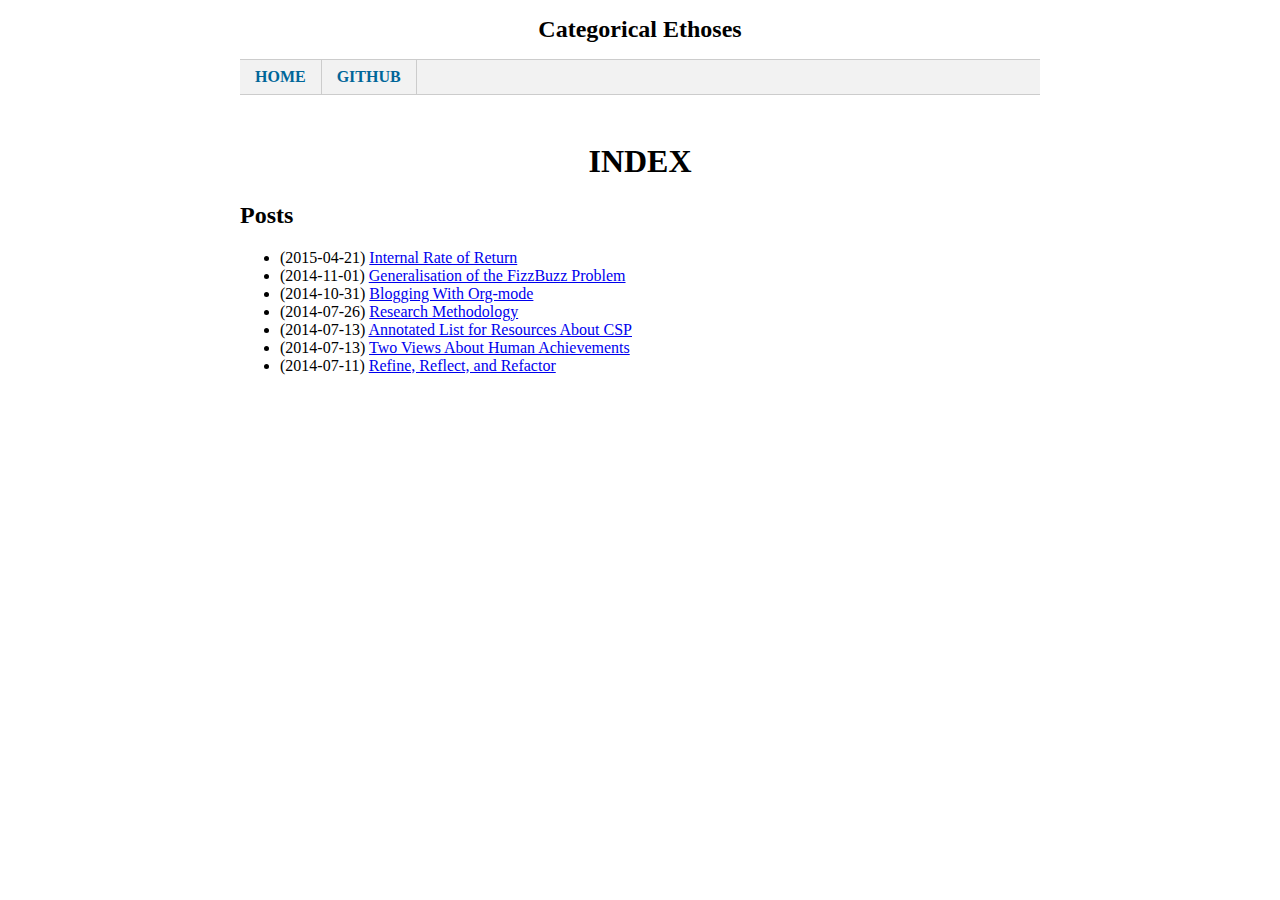
<file: index.html>
<?xml version="1.0" encoding="utf-8"?>
<!DOCTYPE html PUBLIC "-//W3C//DTD XHTML 1.0 Strict//EN"
"http://www.w3.org/TR/xhtml1/DTD/xhtml1-strict.dtd">
<html xmlns="http://www.w3.org/1999/xhtml" lang="en" xml:lang="en">
<head>
<title>INDEX</title>
<!-- 2015-04-25 Sat 16:09 -->
<meta  http-equiv="Content-Type" content="text/html;charset=utf-8" />
<meta  name="generator" content="Org-mode" />
<meta  name="author" content="Caleb" />
<style type="text/css">
 <!--/*--><![CDATA[/*><!--*/
  .title  { text-align: center; }
  .todo   { font-family: monospace; color: red; }
  .done   { color: green; }
  .tag    { background-color: #eee; font-family: monospace;
            padding: 2px; font-size: 80%; font-weight: normal; }
  .timestamp { color: #bebebe; }
  .timestamp-kwd { color: #5f9ea0; }
  .right  { margin-left: auto; margin-right: 0px;  text-align: right; }
  .left   { margin-left: 0px;  margin-right: auto; text-align: left; }
  .center { margin-left: auto; margin-right: auto; text-align: center; }
  .underline { text-decoration: underline; }
  #postamble p, #preamble p { font-size: 90%; margin: .2em; }
  p.verse { margin-left: 3%; }
  pre {
    border: 1px solid #ccc;
    box-shadow: 3px 3px 3px #eee;
    padding: 8pt;
    font-family: monospace;
    overflow: auto;
    margin: 1.2em;
  }
  pre.src {
    position: relative;
    overflow: visible;
    padding-top: 1.2em;
  }
  pre.src:before {
    display: none;
    position: absolute;
    background-color: white;
    top: -10px;
    right: 10px;
    padding: 3px;
    border: 1px solid black;
  }
  pre.src:hover:before { display: inline;}
  pre.src-sh:before    { content: 'sh'; }
  pre.src-bash:before  { content: 'sh'; }
  pre.src-emacs-lisp:before { content: 'Emacs Lisp'; }
  pre.src-R:before     { content: 'R'; }
  pre.src-perl:before  { content: 'Perl'; }
  pre.src-java:before  { content: 'Java'; }
  pre.src-sql:before   { content: 'SQL'; }

  table { border-collapse:collapse; }
  caption.t-above { caption-side: top; }
  caption.t-bottom { caption-side: bottom; }
  td, th { vertical-align:top;  }
  th.right  { text-align: center;  }
  th.left   { text-align: center;   }
  th.center { text-align: center; }
  td.right  { text-align: right;  }
  td.left   { text-align: left;   }
  td.center { text-align: center; }
  dt { font-weight: bold; }
  .footpara:nth-child(2) { display: inline; }
  .footpara { display: block; }
  .footdef  { margin-bottom: 1em; }
  .figure { padding: 1em; }
  .figure p { text-align: center; }
  .inlinetask {
    padding: 10px;
    border: 2px solid gray;
    margin: 10px;
    background: #ffffcc;
  }
  #org-div-home-and-up
   { text-align: right; font-size: 70%; white-space: nowrap; }
  textarea { overflow-x: auto; }
  .linenr { font-size: smaller }
  .code-highlighted { background-color: #ffff00; }
  .org-info-js_info-navigation { border-style: none; }
  #org-info-js_console-label
    { font-size: 10px; font-weight: bold; white-space: nowrap; }
  .org-info-js_search-highlight
    { background-color: #ffff00; color: #000000; font-weight: bold; }
  /*]]>*/-->
</style>
<link rel="stylesheet" href="style.css" type="text/css">
<script type="text/javascript">
/*
@licstart  The following is the entire license notice for the
JavaScript code in this tag.

Copyright (C) 2012-2013 Free Software Foundation, Inc.

The JavaScript code in this tag is free software: you can
redistribute it and/or modify it under the terms of the GNU
General Public License (GNU GPL) as published by the Free Software
Foundation, either version 3 of the License, or (at your option)
any later version.  The code is distributed WITHOUT ANY WARRANTY;
without even the implied warranty of MERCHANTABILITY or FITNESS
FOR A PARTICULAR PURPOSE.  See the GNU GPL for more details.

As additional permission under GNU GPL version 3 section 7, you
may distribute non-source (e.g., minimized or compacted) forms of
that code without the copy of the GNU GPL normally required by
section 4, provided you include this license notice and a URL
through which recipients can access the Corresponding Source.


@licend  The above is the entire license notice
for the JavaScript code in this tag.
*/
<!--/*--><![CDATA[/*><!--*/
 function CodeHighlightOn(elem, id)
 {
   var target = document.getElementById(id);
   if(null != target) {
     elem.cacheClassElem = elem.className;
     elem.cacheClassTarget = target.className;
     target.className = "code-highlighted";
     elem.className   = "code-highlighted";
   }
 }
 function CodeHighlightOff(elem, id)
 {
   var target = document.getElementById(id);
   if(elem.cacheClassElem)
     elem.className = elem.cacheClassElem;
   if(elem.cacheClassTarget)
     target.className = elem.cacheClassTarget;
 }
/*]]>*///-->
</script>
</head>
<body>
<div id="preamble" class="status">
<link rel="stylesheet" href="style.css" type="text/css">
                         <h1 id="headline">Categorical Ethoses</h1>
                         <ul id="nav"> 
                         <li><a href="/">HOME</a></li>
                         <li><a href="https://github.com/catethos/">GITHUB</a></li>
                         </ul>
</div>
<div id="content">
<h1 class="title">INDEX</h1>
<div id="outline-container-sec-1" class="outline-2">
<h2 id="sec-1">Posts</h2>
<div class="outline-text-2" id="text-1">
<ul class="org-ul">
<li>(2015-04-21) <a href="posts/irr.html">Internal Rate of Return</a>
</li>
<li>(2014-11-01) <a href="posts/fizzbuzz.html">Generalisation of the FizzBuzz Problem</a>
</li>
<li>(2014-10-31) <a href="posts/bloging_emacs.html">Blogging With Org-mode</a>
</li>
<li>(2014-07-26) <a href="posts/research_methodology.html">Research Methodology</a>
</li>
<li>(2014-07-13) <a href="posts/csp.html">Annotated List for Resources About CSP</a>
</li>
<li>(2014-07-13) <a href="posts/history.html">Two Views About Human Achievements</a>
</li>
<li>(2014-07-11) <a href="posts/refine.html">Refine, Reflect, and Refactor</a>
</li>
</ul>
</div>
</div>
</div>
<div id="postamble" class="status">
<div id='disqus_thread'></div>
                          <script type='text/javascript'>
                          /** CONFIGURATION VARIABLES: EDIT BEFORE PASTING INTO YOUR WEBPAGE***/
                          var disqus_shortname = 'catethos'; // required: replace example with your forum shortname
                          /*** DON'T EDIT BELOW THIS LINE***/
                          (function() {
                              var dsq = document.createElement('script'); dsq.type = 'text/javascript'; dsq.async = true;
                             dsq.src = '//' + disqus_shortname + '.disqus.com/embed.js';
                              if (window.location.pathname != '/'){
                              (document.getElementsByTagName('body')[0]).appendChild(dsq)};
                          })();
                     </script>
                     <noscript>Please enable JavaScript to view the <a href='http://disqus.com/?ref_noscript'>comments powered by Disqus.</a></noscript>
</div>
</body>
</html>
</file>
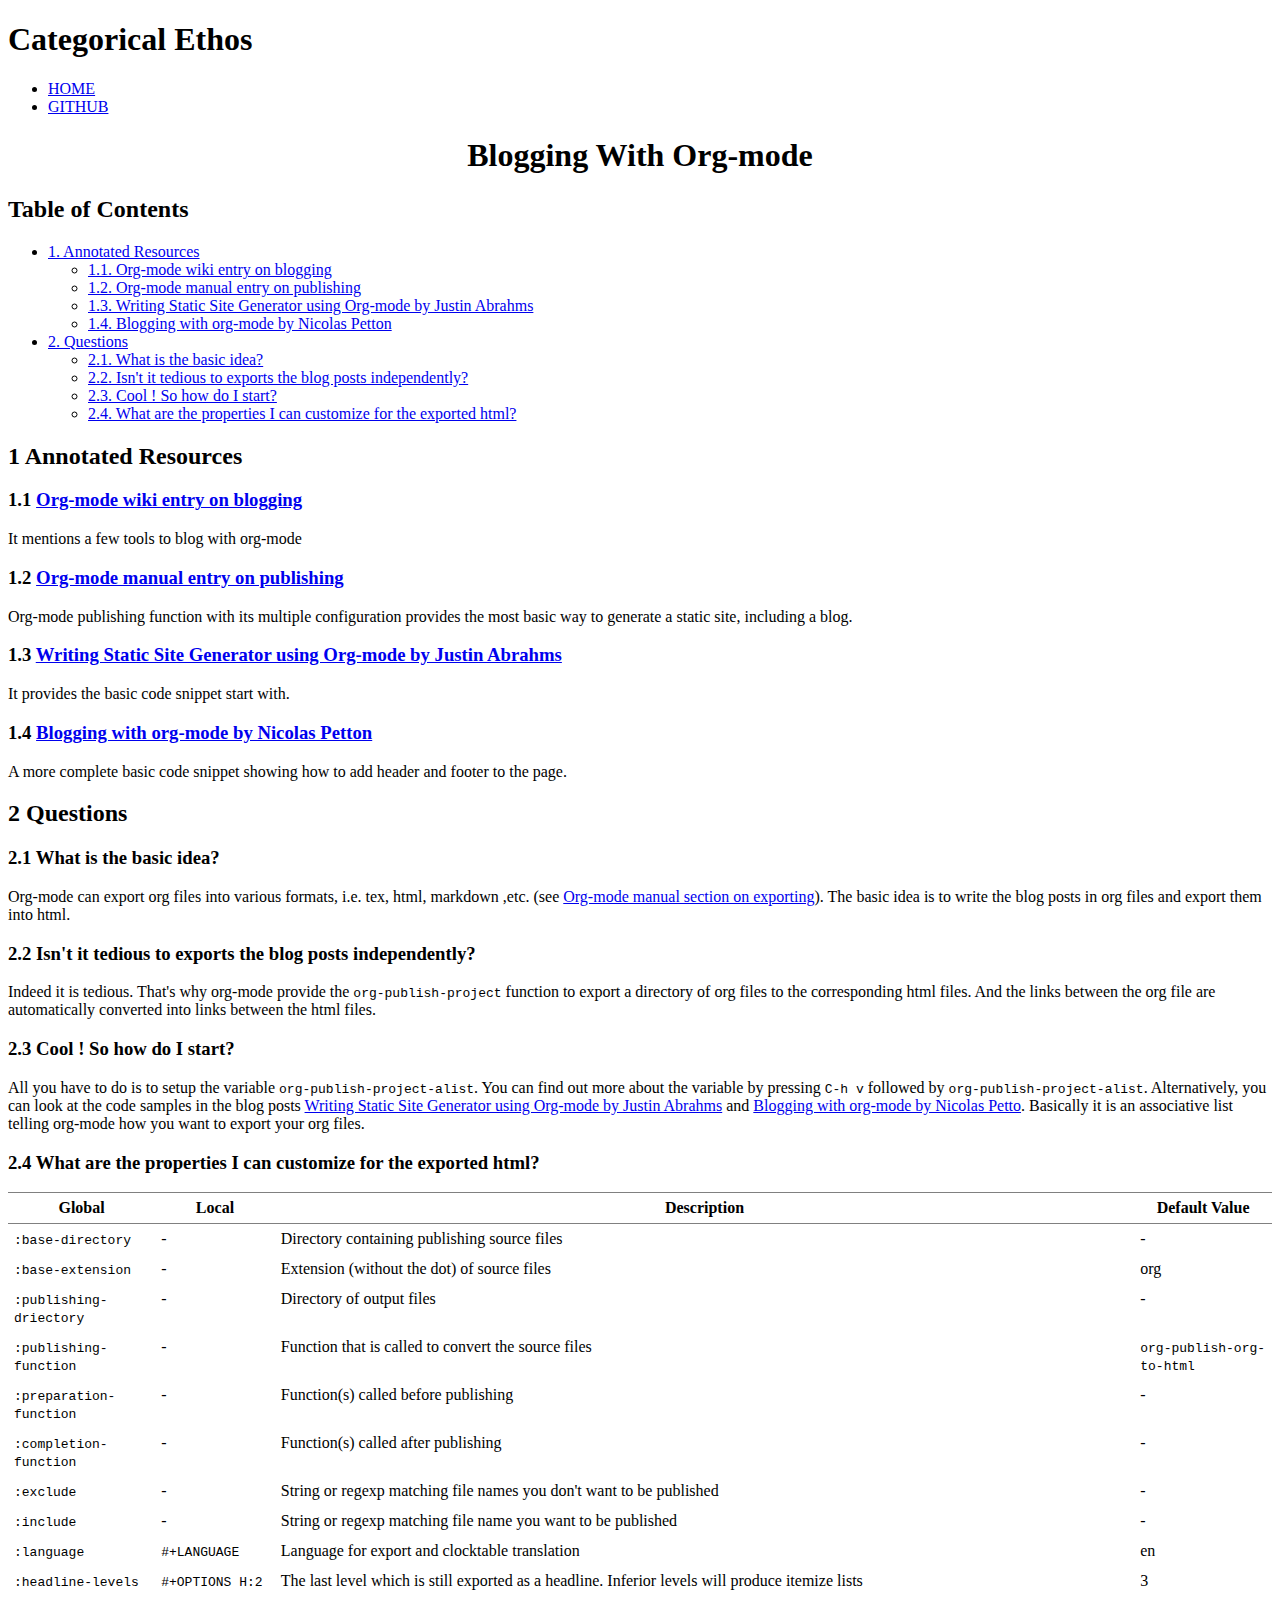
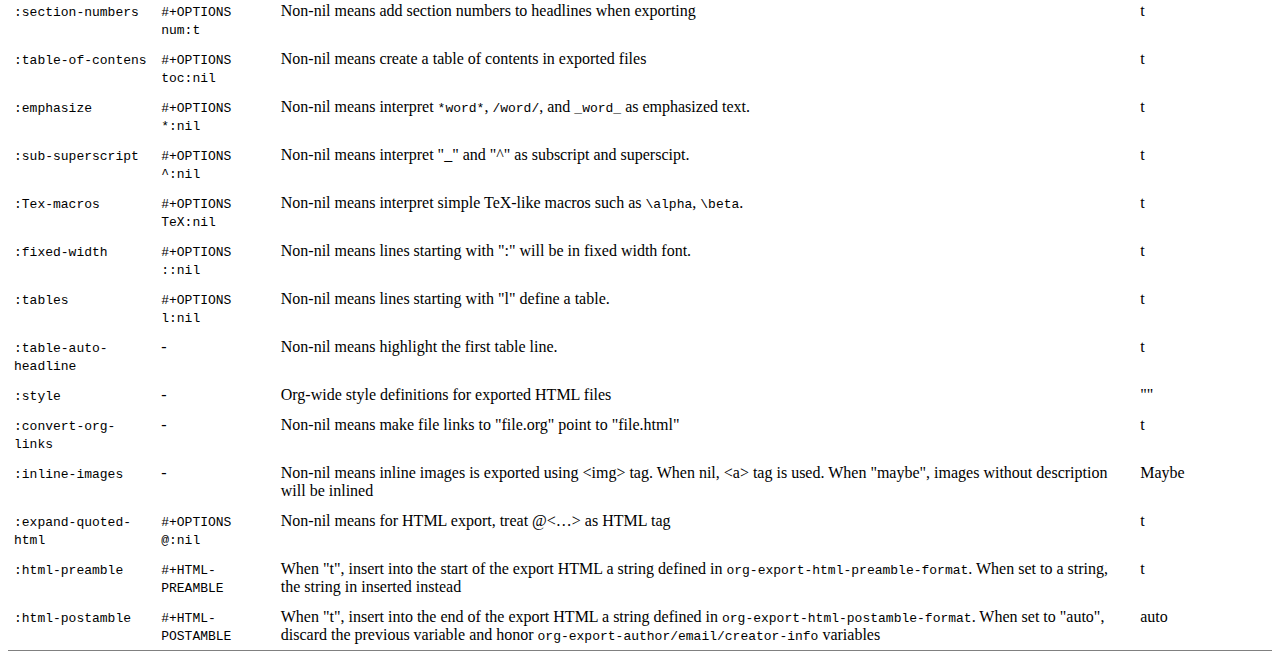
<file: bloging_emacs.html>
<?xml version="1.0" encoding="utf-8"?>
<!DOCTYPE html PUBLIC "-//W3C//DTD XHTML 1.0 Strict//EN"
"http://www.w3.org/TR/xhtml1/DTD/xhtml1-strict.dtd">
<html xmlns="http://www.w3.org/1999/xhtml" lang="en" xml:lang="en">
<head>
<title>Blogging With Org-mode</title>
<!-- 2015-04-25 Sat 00:10 -->
<meta  http-equiv="Content-Type" content="text/html;charset=utf-8" />
<meta  name="generator" content="Org-mode" />
<meta  name="author" content="Caleb" />
<style type="text/css">
 <!--/*--><![CDATA[/*><!--*/
  .title  { text-align: center; }
  .todo   { font-family: monospace; color: red; }
  .done   { color: green; }
  .tag    { background-color: #eee; font-family: monospace;
            padding: 2px; font-size: 80%; font-weight: normal; }
  .timestamp { color: #bebebe; }
  .timestamp-kwd { color: #5f9ea0; }
  .right  { margin-left: auto; margin-right: 0px;  text-align: right; }
  .left   { margin-left: 0px;  margin-right: auto; text-align: left; }
  .center { margin-left: auto; margin-right: auto; text-align: center; }
  .underline { text-decoration: underline; }
  #postamble p, #preamble p { font-size: 90%; margin: .2em; }
  p.verse { margin-left: 3%; }
  pre {
    border: 1px solid #ccc;
    box-shadow: 3px 3px 3px #eee;
    padding: 8pt;
    font-family: monospace;
    overflow: auto;
    margin: 1.2em;
  }
  pre.src {
    position: relative;
    overflow: visible;
    padding-top: 1.2em;
  }
  pre.src:before {
    display: none;
    position: absolute;
    background-color: white;
    top: -10px;
    right: 10px;
    padding: 3px;
    border: 1px solid black;
  }
  pre.src:hover:before { display: inline;}
  pre.src-sh:before    { content: 'sh'; }
  pre.src-bash:before  { content: 'sh'; }
  pre.src-emacs-lisp:before { content: 'Emacs Lisp'; }
  pre.src-R:before     { content: 'R'; }
  pre.src-perl:before  { content: 'Perl'; }
  pre.src-java:before  { content: 'Java'; }
  pre.src-sql:before   { content: 'SQL'; }

  table { border-collapse:collapse; }
  caption.t-above { caption-side: top; }
  caption.t-bottom { caption-side: bottom; }
  td, th { vertical-align:top;  }
  th.right  { text-align: center;  }
  th.left   { text-align: center;   }
  th.center { text-align: center; }
  td.right  { text-align: right;  }
  td.left   { text-align: left;   }
  td.center { text-align: center; }
  dt { font-weight: bold; }
  .footpara:nth-child(2) { display: inline; }
  .footpara { display: block; }
  .footdef  { margin-bottom: 1em; }
  .figure { padding: 1em; }
  .figure p { text-align: center; }
  .inlinetask {
    padding: 10px;
    border: 2px solid gray;
    margin: 10px;
    background: #ffffcc;
  }
  #org-div-home-and-up
   { text-align: right; font-size: 70%; white-space: nowrap; }
  textarea { overflow-x: auto; }
  .linenr { font-size: smaller }
  .code-highlighted { background-color: #ffff00; }
  .org-info-js_info-navigation { border-style: none; }
  #org-info-js_console-label
    { font-size: 10px; font-weight: bold; white-space: nowrap; }
  .org-info-js_search-highlight
    { background-color: #ffff00; color: #000000; font-weight: bold; }
  /*]]>*/-->
</style>
<script type="text/javascript">
/*
@licstart  The following is the entire license notice for the
JavaScript code in this tag.

Copyright (C) 2012-2013 Free Software Foundation, Inc.

The JavaScript code in this tag is free software: you can
redistribute it and/or modify it under the terms of the GNU
General Public License (GNU GPL) as published by the Free Software
Foundation, either version 3 of the License, or (at your option)
any later version.  The code is distributed WITHOUT ANY WARRANTY;
without even the implied warranty of MERCHANTABILITY or FITNESS
FOR A PARTICULAR PURPOSE.  See the GNU GPL for more details.

As additional permission under GNU GPL version 3 section 7, you
may distribute non-source (e.g., minimized or compacted) forms of
that code without the copy of the GNU GPL normally required by
section 4, provided you include this license notice and a URL
through which recipients can access the Corresponding Source.


@licend  The above is the entire license notice
for the JavaScript code in this tag.
*/
<!--/*--><![CDATA[/*><!--*/
 function CodeHighlightOn(elem, id)
 {
   var target = document.getElementById(id);
   if(null != target) {
     elem.cacheClassElem = elem.className;
     elem.cacheClassTarget = target.className;
     target.className = "code-highlighted";
     elem.className   = "code-highlighted";
   }
 }
 function CodeHighlightOff(elem, id)
 {
   var target = document.getElementById(id);
   if(elem.cacheClassElem)
     elem.className = elem.cacheClassElem;
   if(elem.cacheClassTarget)
     target.className = elem.cacheClassTarget;
 }
/*]]>*///-->
</script>
</head>
<body>
<div id="preamble" class="status">
<h1 id="headline">Categorical Ethos</h1>
                         <ul id="nav"> 
                         <li><a href="/">HOME</a></li>
                         <li><a href="https://github.com/catethos/">GITHUB</a></li>
                         </ul>
</div>
<div id="content">
<h1 class="title">Blogging With Org-mode</h1>
<div id="table-of-contents">
<h2>Table of Contents</h2>
<div id="text-table-of-contents">
<ul>
<li><a href="#sec-1">1. Annotated Resources</a>
<ul>
<li><a href="#sec-1-1">1.1. Org-mode wiki entry on blogging</a></li>
<li><a href="#sec-1-2">1.2. Org-mode manual entry on publishing</a></li>
<li><a href="#sec-1-3">1.3. Writing Static Site Generator using Org-mode by Justin Abrahms</a></li>
<li><a href="#sec-1-4">1.4. Blogging with org-mode by Nicolas Petton</a></li>
</ul>
</li>
<li><a href="#sec-2">2. Questions</a>
<ul>
<li><a href="#sec-2-1">2.1. What is the basic idea?</a></li>
<li><a href="#sec-2-2">2.2. Isn't it tedious to exports the blog posts independently?</a></li>
<li><a href="#sec-2-3">2.3. Cool ! So how do I start?</a></li>
<li><a href="#sec-2-4">2.4. What are the properties I can customize for the exported html?</a></li>
</ul>
</li>
</ul>
</div>
</div>
<div id="outline-container-sec-1" class="outline-2">
<h2 id="sec-1"><span class="section-number-2">1</span> Annotated Resources</h2>
<div class="outline-text-2" id="text-1">
</div><div id="outline-container-sec-1-1" class="outline-3">
<h3 id="sec-1-1"><span class="section-number-3">1.1</span> <a href="http://orgmode.org/worg/org-blog-wiki.html">Org-mode wiki entry on blogging</a></h3>
<div class="outline-text-3" id="text-1-1">
<p>
It mentions a few tools to blog with org-mode
</p>
</div>
</div>
<div id="outline-container-sec-1-2" class="outline-3">
<h3 id="sec-1-2"><span class="section-number-3">1.2</span> <a href="http://orgmode.org/manual/Publishing.html#Publishing">Org-mode manual entry on publishing</a></h3>
<div class="outline-text-3" id="text-1-2">
<p>
Org-mode publishing function with its multiple configuration provides
the most basic way to generate a static site, including a blog.
</p>
</div>
</div>
<div id="outline-container-sec-1-3" class="outline-3">
<h3 id="sec-1-3"><span class="section-number-3">1.3</span> <a href="https://justin.abrah.ms/emacs/orgmode_static_site_generator.html">Writing Static Site Generator using Org-mode by Justin Abrahms</a></h3>
<div class="outline-text-3" id="text-1-3">
<p>
It provides the basic code snippet start with.
</p>
</div>
</div>
<div id="outline-container-sec-1-4" class="outline-3">
<h3 id="sec-1-4"><span class="section-number-3">1.4</span> <a href="http://nicolas-petton.fr/blog/blogging-with-org-mode.html">Blogging with org-mode by Nicolas Petton</a></h3>
<div class="outline-text-3" id="text-1-4">
<p>
A more complete basic code snippet showing how to add
header and footer to the page.
</p>
</div>
</div>
</div>

<div id="outline-container-sec-2" class="outline-2">
<h2 id="sec-2"><span class="section-number-2">2</span> Questions</h2>
<div class="outline-text-2" id="text-2">
</div><div id="outline-container-sec-2-1" class="outline-3">
<h3 id="sec-2-1"><span class="section-number-3">2.1</span> What is the basic idea?</h3>
<div class="outline-text-3" id="text-2-1">
<p>
Org-mode can export org files into 
various formats, i.e. tex, html, markdown ,etc.
(see <a href="http://orgmode.org/manual/Exporting.html">Org-mode manual section on exporting</a>).
The basic idea is to write the blog posts
in org files and export them into html.
</p>
</div>
</div>
<div id="outline-container-sec-2-2" class="outline-3">
<h3 id="sec-2-2"><span class="section-number-3">2.2</span> Isn't it tedious to exports the blog posts independently?</h3>
<div class="outline-text-3" id="text-2-2">
<p>
Indeed it is tedious. That's why org-mode provide the
<code>org-publish-project</code> function
to export a directory of org files
to the corresponding html files.
And the links between the org file
are automatically converted into
links between the html files.
</p>
</div>
</div>
<div id="outline-container-sec-2-3" class="outline-3">
<h3 id="sec-2-3"><span class="section-number-3">2.3</span> Cool ! So how do I start?</h3>
<div class="outline-text-3" id="text-2-3">
<p>
All you have to do is to setup
the variable <code>org-publish-project-alist</code>.
You can find out more about the variable 
by pressing <code>C-h v</code> followed by <code>org-publish-project-alist</code>.
Alternatively, you can look at the code samples
in the blog posts 
<a href="https://justin.abrah.ms/emacs/orgmode_static_site_generator.html">Writing Static Site Generator using Org-mode by Justin Abrahms</a> and 
<a href="http://nicolas-petton.fr/blog/blogging-with-org-mode.html">Blogging with org-mode by Nicolas Petto</a>.
Basically it is an associative list telling
org-mode how you want to export your org files. 
</p>
</div>
</div>
<div id="outline-container-sec-2-4" class="outline-3">
<h3 id="sec-2-4"><span class="section-number-3">2.4</span> What are the properties I can customize for the exported html?</h3>
<div class="outline-text-3" id="text-2-4">
<table border="2" cellspacing="0" cellpadding="6" rules="groups" frame="hsides">


<colgroup>
<col  class="left" />

<col  class="left" />

<col  class="left" />

<col  class="left" />
</colgroup>
<thead>
<tr>
<th scope="col" class="left">Global</th>
<th scope="col" class="left">Local</th>
<th scope="col" class="left">Description</th>
<th scope="col" class="left">Default Value</th>
</tr>
</thead>
<tbody>
<tr>
<td class="left"><code>:base-directory</code></td>
<td class="left">-</td>
<td class="left">Directory containing publishing source files</td>
<td class="left">-</td>
</tr>

<tr>
<td class="left"><code>:base-extension</code></td>
<td class="left">-</td>
<td class="left">Extension (without the dot) of source files</td>
<td class="left">org</td>
</tr>

<tr>
<td class="left"><code>:publishing-driectory</code></td>
<td class="left">-</td>
<td class="left">Directory of output files</td>
<td class="left">-</td>
</tr>

<tr>
<td class="left"><code>:publishing-function</code></td>
<td class="left">-</td>
<td class="left">Function that is called to convert the source files</td>
<td class="left"><code>org-publish-org-to-html</code></td>
</tr>

<tr>
<td class="left"><code>:preparation-function</code></td>
<td class="left">-</td>
<td class="left">Function(s) called before publishing</td>
<td class="left">-</td>
</tr>

<tr>
<td class="left"><code>:completion-function</code></td>
<td class="left">-</td>
<td class="left">Function(s) called after publishing</td>
<td class="left">-</td>
</tr>

<tr>
<td class="left"><code>:exclude</code></td>
<td class="left">-</td>
<td class="left">String or regexp matching file names you don't want to be published</td>
<td class="left">-</td>
</tr>

<tr>
<td class="left"><code>:include</code></td>
<td class="left">-</td>
<td class="left">String or regexp matching file name you want to be published</td>
<td class="left">-</td>
</tr>

<tr>
<td class="left"><code>:language</code></td>
<td class="left"><code>#+LANGUAGE</code></td>
<td class="left">Language for export and clocktable translation</td>
<td class="left">en</td>
</tr>

<tr>
<td class="left"><code>:headline-levels</code></td>
<td class="left"><code>#+OPTIONS H:2</code></td>
<td class="left">The last level which is still exported as a headline. Inferior levels will produce itemize lists</td>
<td class="left">3</td>
</tr>

<tr>
<td class="left"><code>:section-numbers</code></td>
<td class="left"><code>#+OPTIONS num:t</code></td>
<td class="left">Non-nil means add section numbers to headlines when exporting</td>
<td class="left">t</td>
</tr>

<tr>
<td class="left"><code>:table-of-contens</code></td>
<td class="left"><code>#+OPTIONS toc:nil</code></td>
<td class="left">Non-nil means create a table of contents in exported files</td>
<td class="left">t</td>
</tr>

<tr>
<td class="left"><code>:emphasize</code></td>
<td class="left"><code>#+OPTIONS *:nil</code></td>
<td class="left">Non-nil means interpret <code>*word*</code>, <code>/word/</code>, and <code>_word_</code> as emphasized text.</td>
<td class="left">t</td>
</tr>

<tr>
<td class="left"><code>:sub-superscript</code></td>
<td class="left"><code>#+OPTIONS ^:nil</code></td>
<td class="left">Non-nil means interpret "_" and "^" as subscript and superscipt.</td>
<td class="left">t</td>
</tr>

<tr>
<td class="left"><code>:Tex-macros</code></td>
<td class="left"><code>#+OPTIONS TeX:nil</code></td>
<td class="left">Non-nil means interpret simple TeX-like macros such as <code>\alpha</code>, <code>\beta</code>.</td>
<td class="left">t</td>
</tr>

<tr>
<td class="left"><code>:fixed-width</code></td>
<td class="left"><code>#+OPTIONS ::nil</code></td>
<td class="left">Non-nil means lines starting with ":" will be in fixed width font.</td>
<td class="left">t</td>
</tr>

<tr>
<td class="left"><code>:tables</code></td>
<td class="left"><code>#+OPTIONS l:nil</code></td>
<td class="left">Non-nil means lines starting with "l" define a table.</td>
<td class="left">t</td>
</tr>

<tr>
<td class="left"><code>:table-auto-headline</code></td>
<td class="left">-</td>
<td class="left">Non-nil means highlight the first table line.</td>
<td class="left">t</td>
</tr>

<tr>
<td class="left"><code>:style</code></td>
<td class="left">-</td>
<td class="left">Org-wide style definitions for exported HTML files</td>
<td class="left">""</td>
</tr>

<tr>
<td class="left"><code>:convert-org-links</code></td>
<td class="left">-</td>
<td class="left">Non-nil means make file links to "file.org" point to "file.html"</td>
<td class="left">t</td>
</tr>

<tr>
<td class="left"><code>:inline-images</code></td>
<td class="left">-</td>
<td class="left">Non-nil means inline images is exported using &lt;img&gt; tag. When nil, &lt;a&gt; tag is used. When "maybe", images without description will be inlined</td>
<td class="left">Maybe</td>
</tr>

<tr>
<td class="left"><code>:expand-quoted-html</code></td>
<td class="left"><code>#+OPTIONS @:nil</code></td>
<td class="left">Non-nil means for HTML export, treat @&lt;&#x2026;&gt; as HTML tag</td>
<td class="left">t</td>
</tr>

<tr>
<td class="left"><code>:html-preamble</code></td>
<td class="left"><code>#+HTML-PREAMBLE</code></td>
<td class="left">When "t", insert into the start of the export HTML a string defined in <code>org-export-html-preamble-format</code>. When set to a string, the string in inserted instead</td>
<td class="left">t</td>
</tr>

<tr>
<td class="left"><code>:html-postamble</code></td>
<td class="left"><code>#+HTML-POSTAMBLE</code></td>
<td class="left">When "t", insert into the end of the export HTML a string defined in <code>org-export-html-postamble-format</code>. When set to "auto", discard the previous variable and honor <code>org-export-author/email/creator-info</code> variables</td>
<td class="left">auto</td>
</tr>
</tbody>
</table>
</div>
</div>
</div>
</div>
<div id="postamble" class="status">
<div id='disqus_thread'></div>
                          <script type='text/javascript'>
                          /** CONFIGURATION VARIABLES: EDIT BEFORE PASTING INTO YOUR WEBPAGE***/
                          var disqus_shortname = 'catethos'; // required: replace example with your forum shortname
                          /*** DON'T EDIT BELOW THIS LINE***/
                          (function() {
                              var dsq = document.createElement('script'); dsq.type = 'text/javascript'; dsq.async = true;
                             dsq.src = '//' + disqus_shortname + '.disqus.com/embed.js';
                              if (window.location.pathname != '/'){
                              (document.getElementsByTagName('body')[0]).appendChild(dsq)};
                          })();
                     </script>
                     <noscript>Please enable JavaScript to view the <a href='http://disqus.com/?ref_noscript'>comments powered by Disqus.</a></noscript>
</div>
</body>
</html>
</file>
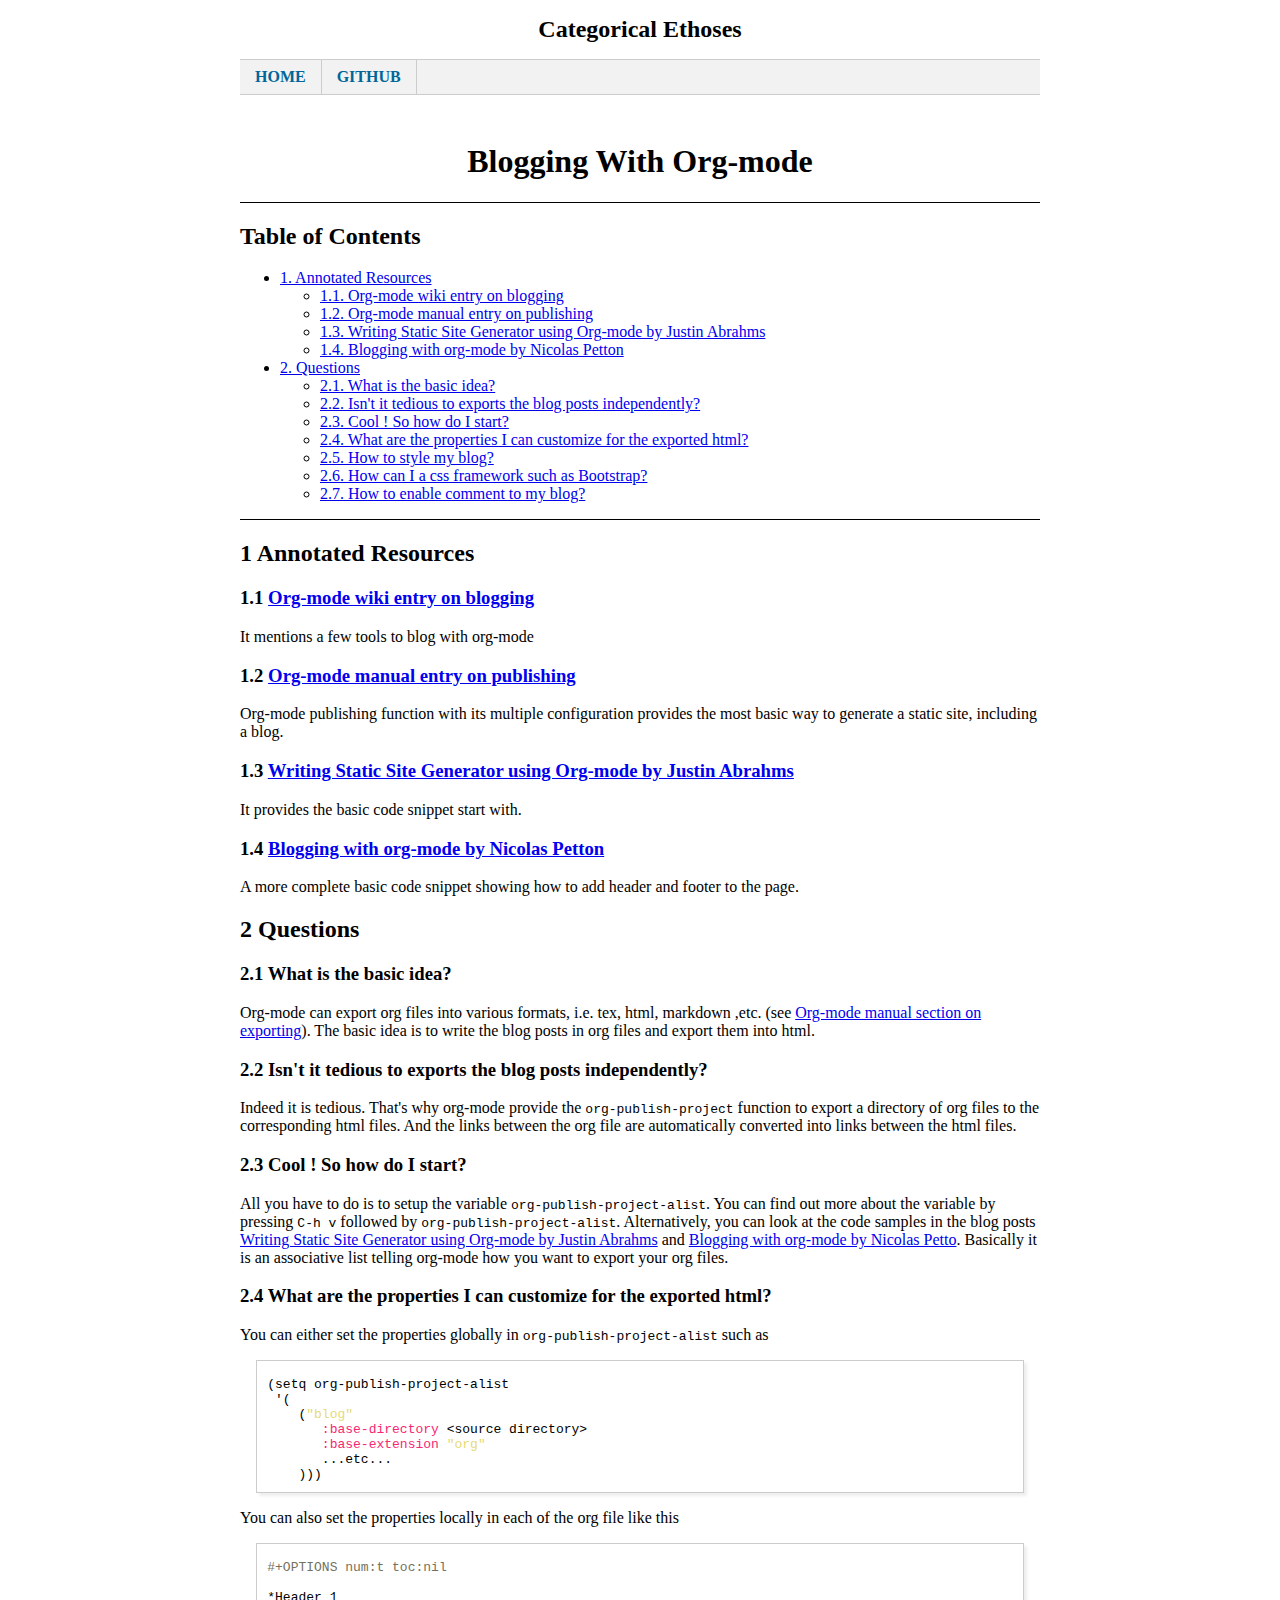
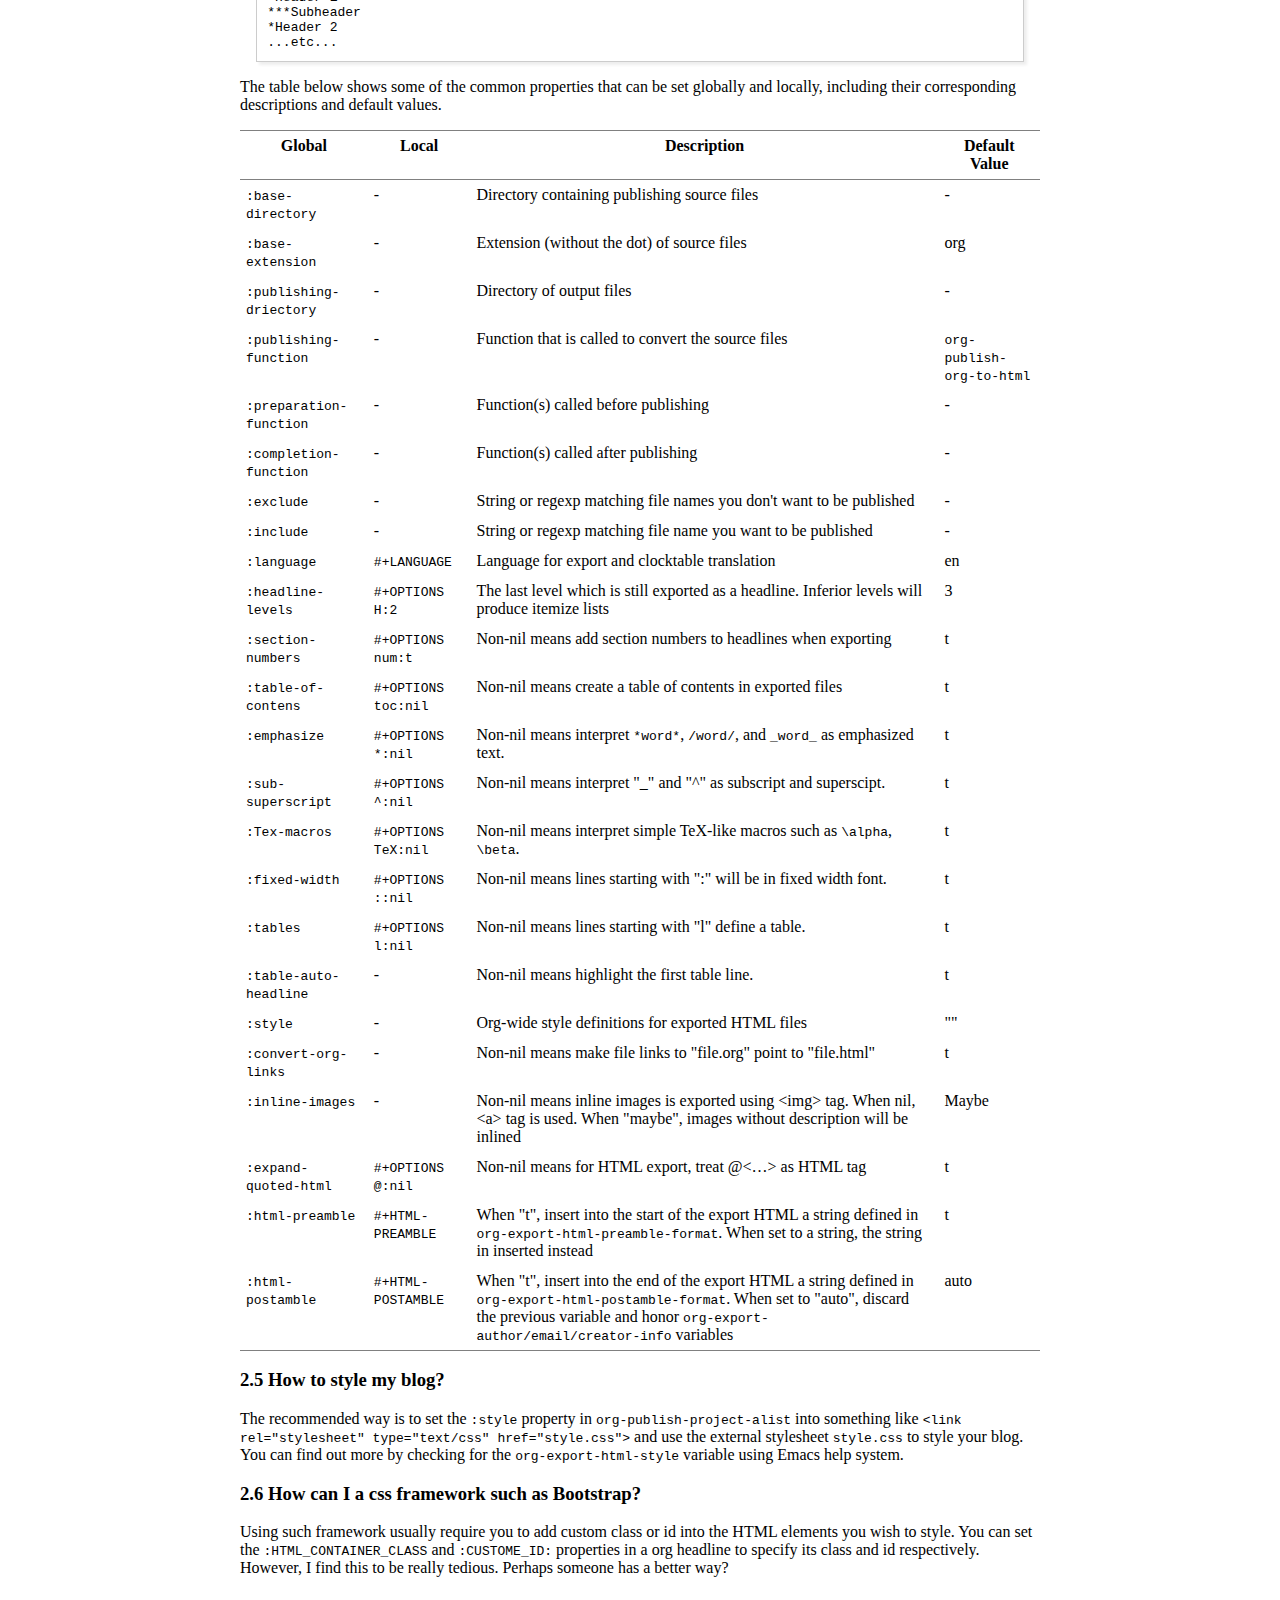
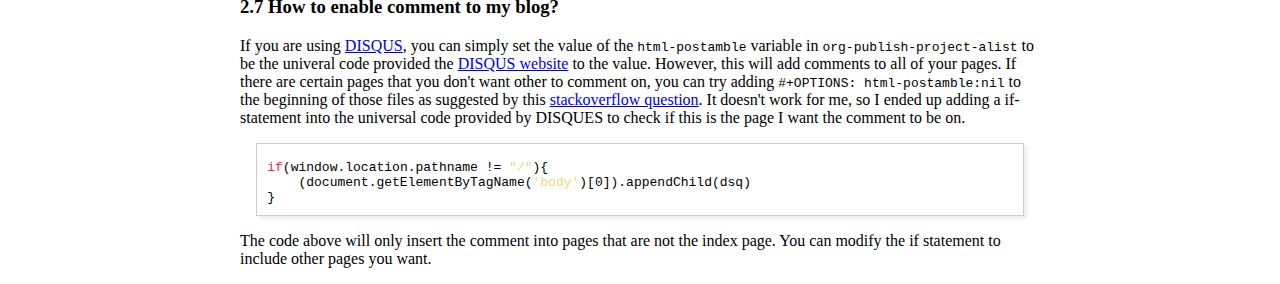
<file: posts/bloging_emacs.html>
<?xml version="1.0" encoding="utf-8"?>
<!DOCTYPE html PUBLIC "-//W3C//DTD XHTML 1.0 Strict//EN"
"http://www.w3.org/TR/xhtml1/DTD/xhtml1-strict.dtd">
<html xmlns="http://www.w3.org/1999/xhtml" lang="en" xml:lang="en">
<head>
<title>Blogging With Org-mode</title>
<!-- 2015-04-25 Sat 16:11 -->
<meta  http-equiv="Content-Type" content="text/html;charset=utf-8" />
<meta  name="generator" content="Org-mode" />
<meta  name="author" content="Caleb" />
<style type="text/css">
 <!--/*--><![CDATA[/*><!--*/
  .title  { text-align: center; }
  .todo   { font-family: monospace; color: red; }
  .done   { color: green; }
  .tag    { background-color: #eee; font-family: monospace;
            padding: 2px; font-size: 80%; font-weight: normal; }
  .timestamp { color: #bebebe; }
  .timestamp-kwd { color: #5f9ea0; }
  .right  { margin-left: auto; margin-right: 0px;  text-align: right; }
  .left   { margin-left: 0px;  margin-right: auto; text-align: left; }
  .center { margin-left: auto; margin-right: auto; text-align: center; }
  .underline { text-decoration: underline; }
  #postamble p, #preamble p { font-size: 90%; margin: .2em; }
  p.verse { margin-left: 3%; }
  pre {
    border: 1px solid #ccc;
    box-shadow: 3px 3px 3px #eee;
    padding: 8pt;
    font-family: monospace;
    overflow: auto;
    margin: 1.2em;
  }
  pre.src {
    position: relative;
    overflow: visible;
    padding-top: 1.2em;
  }
  pre.src:before {
    display: none;
    position: absolute;
    background-color: white;
    top: -10px;
    right: 10px;
    padding: 3px;
    border: 1px solid black;
  }
  pre.src:hover:before { display: inline;}
  pre.src-sh:before    { content: 'sh'; }
  pre.src-bash:before  { content: 'sh'; }
  pre.src-emacs-lisp:before { content: 'Emacs Lisp'; }
  pre.src-R:before     { content: 'R'; }
  pre.src-perl:before  { content: 'Perl'; }
  pre.src-java:before  { content: 'Java'; }
  pre.src-sql:before   { content: 'SQL'; }

  table { border-collapse:collapse; }
  caption.t-above { caption-side: top; }
  caption.t-bottom { caption-side: bottom; }
  td, th { vertical-align:top;  }
  th.right  { text-align: center;  }
  th.left   { text-align: center;   }
  th.center { text-align: center; }
  td.right  { text-align: right;  }
  td.left   { text-align: left;   }
  td.center { text-align: center; }
  dt { font-weight: bold; }
  .footpara:nth-child(2) { display: inline; }
  .footpara { display: block; }
  .footdef  { margin-bottom: 1em; }
  .figure { padding: 1em; }
  .figure p { text-align: center; }
  .inlinetask {
    padding: 10px;
    border: 2px solid gray;
    margin: 10px;
    background: #ffffcc;
  }
  #org-div-home-and-up
   { text-align: right; font-size: 70%; white-space: nowrap; }
  textarea { overflow-x: auto; }
  .linenr { font-size: smaller }
  .code-highlighted { background-color: #ffff00; }
  .org-info-js_info-navigation { border-style: none; }
  #org-info-js_console-label
    { font-size: 10px; font-weight: bold; white-space: nowrap; }
  .org-info-js_search-highlight
    { background-color: #ffff00; color: #000000; font-weight: bold; }
  /*]]>*/-->
</style>
<link rel="stylesheet" href="style.css" type="text/css">
<script type="text/javascript">
/*
@licstart  The following is the entire license notice for the
JavaScript code in this tag.

Copyright (C) 2012-2013 Free Software Foundation, Inc.

The JavaScript code in this tag is free software: you can
redistribute it and/or modify it under the terms of the GNU
General Public License (GNU GPL) as published by the Free Software
Foundation, either version 3 of the License, or (at your option)
any later version.  The code is distributed WITHOUT ANY WARRANTY;
without even the implied warranty of MERCHANTABILITY or FITNESS
FOR A PARTICULAR PURPOSE.  See the GNU GPL for more details.

As additional permission under GNU GPL version 3 section 7, you
may distribute non-source (e.g., minimized or compacted) forms of
that code without the copy of the GNU GPL normally required by
section 4, provided you include this license notice and a URL
through which recipients can access the Corresponding Source.


@licend  The above is the entire license notice
for the JavaScript code in this tag.
*/
<!--/*--><![CDATA[/*><!--*/
 function CodeHighlightOn(elem, id)
 {
   var target = document.getElementById(id);
   if(null != target) {
     elem.cacheClassElem = elem.className;
     elem.cacheClassTarget = target.className;
     target.className = "code-highlighted";
     elem.className   = "code-highlighted";
   }
 }
 function CodeHighlightOff(elem, id)
 {
   var target = document.getElementById(id);
   if(elem.cacheClassElem)
     elem.className = elem.cacheClassElem;
   if(elem.cacheClassTarget)
     target.className = elem.cacheClassTarget;
 }
/*]]>*///-->
</script>
</head>
<body>
<div id="preamble" class="status">
<link rel="stylesheet" href="style.css" type="text/css">
                         <h1 id="headline">Categorical Ethoses</h1>
                         <ul id="nav"> 
                         <li><a href="/">HOME</a></li>
                         <li><a href="https://github.com/catethos/">GITHUB</a></li>
                         </ul>
</div>
<div id="content">
<h1 class="title">Blogging With Org-mode</h1>
<div id="table-of-contents">
<h2>Table of Contents</h2>
<div id="text-table-of-contents">
<ul>
<li><a href="#sec-1">1. Annotated Resources</a>
<ul>
<li><a href="#sec-1-1">1.1. Org-mode wiki entry on blogging</a></li>
<li><a href="#sec-1-2">1.2. Org-mode manual entry on publishing</a></li>
<li><a href="#sec-1-3">1.3. Writing Static Site Generator using Org-mode by Justin Abrahms</a></li>
<li><a href="#sec-1-4">1.4. Blogging with org-mode by Nicolas Petton</a></li>
</ul>
</li>
<li><a href="#sec-2">2. Questions</a>
<ul>
<li><a href="#sec-2-1">2.1. What is the basic idea?</a></li>
<li><a href="#sec-2-2">2.2. Isn't it tedious to exports the blog posts independently?</a></li>
<li><a href="#sec-2-3">2.3. Cool ! So how do I start?</a></li>
<li><a href="#sec-2-4">2.4. What are the properties I can customize for the exported html?</a></li>
<li><a href="#sec-2-5">2.5. How to style my blog?</a></li>
<li><a href="#sec-2-6">2.6. How can I a css framework such as Bootstrap?</a></li>
<li><a href="#sec-2-7">2.7. How to enable comment to my blog?</a></li>
</ul>
</li>
</ul>
</div>
</div>
<div id="outline-container-sec-1" class="outline-2">
<h2 id="sec-1"><span class="section-number-2">1</span> Annotated Resources</h2>
<div class="outline-text-2" id="text-1">
</div><div id="outline-container-sec-1-1" class="outline-3">
<h3 id="sec-1-1"><span class="section-number-3">1.1</span> <a href="http://orgmode.org/worg/org-blog-wiki.html">Org-mode wiki entry on blogging</a></h3>
<div class="outline-text-3" id="text-1-1">
<p>
It mentions a few tools to blog with org-mode
</p>
</div>
</div>
<div id="outline-container-sec-1-2" class="outline-3">
<h3 id="sec-1-2"><span class="section-number-3">1.2</span> <a href="http://orgmode.org/manual/Publishing.html#Publishing">Org-mode manual entry on publishing</a></h3>
<div class="outline-text-3" id="text-1-2">
<p>
Org-mode publishing function with its multiple configuration provides
the most basic way to generate a static site, including a blog.
</p>
</div>
</div>
<div id="outline-container-sec-1-3" class="outline-3">
<h3 id="sec-1-3"><span class="section-number-3">1.3</span> <a href="https://justin.abrah.ms/emacs/orgmode_static_site_generator.html">Writing Static Site Generator using Org-mode by Justin Abrahms</a></h3>
<div class="outline-text-3" id="text-1-3">
<p>
It provides the basic code snippet start with.
</p>
</div>
</div>
<div id="outline-container-sec-1-4" class="outline-3">
<h3 id="sec-1-4"><span class="section-number-3">1.4</span> <a href="http://nicolas-petton.fr/blog/blogging-with-org-mode.html">Blogging with org-mode by Nicolas Petton</a></h3>
<div class="outline-text-3" id="text-1-4">
<p>
A more complete basic code snippet showing how to add
header and footer to the page.
</p>
</div>
</div>
</div>

<div id="outline-container-sec-2" class="outline-2">
<h2 id="sec-2"><span class="section-number-2">2</span> Questions</h2>
<div class="outline-text-2" id="text-2">
</div><div id="outline-container-sec-2-1" class="outline-3">
<h3 id="sec-2-1"><span class="section-number-3">2.1</span> What is the basic idea?</h3>
<div class="outline-text-3" id="text-2-1">
<p>
Org-mode can export org files into 
various formats, i.e. tex, html, markdown ,etc.
(see <a href="http://orgmode.org/manual/Exporting.html">Org-mode manual section on exporting</a>).
The basic idea is to write the blog posts
in org files and export them into html.
</p>
</div>
</div>
<div id="outline-container-sec-2-2" class="outline-3">
<h3 id="sec-2-2"><span class="section-number-3">2.2</span> Isn't it tedious to exports the blog posts independently?</h3>
<div class="outline-text-3" id="text-2-2">
<p>
Indeed it is tedious. That's why org-mode provide the
<code>org-publish-project</code> function
to export a directory of org files
to the corresponding html files.
And the links between the org file
are automatically converted into
links between the html files.
</p>
</div>
</div>
<div id="outline-container-sec-2-3" class="outline-3">
<h3 id="sec-2-3"><span class="section-number-3">2.3</span> Cool ! So how do I start?</h3>
<div class="outline-text-3" id="text-2-3">
<p>
All you have to do is to setup
the variable <code>org-publish-project-alist</code>.
You can find out more about the variable 
by pressing <code>C-h v</code> followed by <code>org-publish-project-alist</code>.
Alternatively, you can look at the code samples
in the blog posts 
<a href="https://justin.abrah.ms/emacs/orgmode_static_site_generator.html">Writing Static Site Generator using Org-mode by Justin Abrahms</a> and 
<a href="http://nicolas-petton.fr/blog/blogging-with-org-mode.html">Blogging with org-mode by Nicolas Petto</a>.
Basically it is an associative list telling
org-mode how you want to export your org files. 
</p>
</div>
</div>
<div id="outline-container-sec-2-4" class="outline-3">
<h3 id="sec-2-4"><span class="section-number-3">2.4</span> What are the properties I can customize for the exported html?</h3>
<div class="outline-text-3" id="text-2-4">
<p>
You can either set the properties globally in <code>org-publish-project-alist</code>
such as
</p>

<div class="org-src-container">

<pre class="src src-emacs-lisp">(setq org-publish-project-alist
 '(
    (<span style="color: #E6DB74;">"blog"</span>
       <span style="color: #F92672;">:base-directory</span> &lt;source directory&gt;
       <span style="color: #F92672;">:base-extension</span> <span style="color: #E6DB74;">"org"</span>
       ...etc...
    )))
</pre>
</div>

<p>
You can also set the properties locally 
in each of the org file like this
</p>

<div class="org-src-container">

<pre class="src src-org"><span style="color: #75715E;">#+OPTIONS num:t toc:nil</span>

*Header 1
***Subheader
*Header 2
...etc...
</pre>
</div>

<p>
The table below shows
some of the common properties
that can be set globally and locally,
including their corresponding 
descriptions and
default values.
</p>

<table border="2" cellspacing="0" cellpadding="6" rules="groups" frame="hsides">


<colgroup>
<col  class="left" />

<col  class="left" />

<col  class="left" />

<col  class="left" />
</colgroup>
<thead>
<tr>
<th scope="col" class="left">Global</th>
<th scope="col" class="left">Local</th>
<th scope="col" class="left">Description</th>
<th scope="col" class="left">Default Value</th>
</tr>
</thead>
<tbody>
<tr>
<td class="left"><code>:base-directory</code></td>
<td class="left">-</td>
<td class="left">Directory containing publishing source files</td>
<td class="left">-</td>
</tr>

<tr>
<td class="left"><code>:base-extension</code></td>
<td class="left">-</td>
<td class="left">Extension (without the dot) of source files</td>
<td class="left">org</td>
</tr>

<tr>
<td class="left"><code>:publishing-driectory</code></td>
<td class="left">-</td>
<td class="left">Directory of output files</td>
<td class="left">-</td>
</tr>

<tr>
<td class="left"><code>:publishing-function</code></td>
<td class="left">-</td>
<td class="left">Function that is called to convert the source files</td>
<td class="left"><code>org-publish-org-to-html</code></td>
</tr>

<tr>
<td class="left"><code>:preparation-function</code></td>
<td class="left">-</td>
<td class="left">Function(s) called before publishing</td>
<td class="left">-</td>
</tr>

<tr>
<td class="left"><code>:completion-function</code></td>
<td class="left">-</td>
<td class="left">Function(s) called after publishing</td>
<td class="left">-</td>
</tr>

<tr>
<td class="left"><code>:exclude</code></td>
<td class="left">-</td>
<td class="left">String or regexp matching file names you don't want to be published</td>
<td class="left">-</td>
</tr>

<tr>
<td class="left"><code>:include</code></td>
<td class="left">-</td>
<td class="left">String or regexp matching file name you want to be published</td>
<td class="left">-</td>
</tr>

<tr>
<td class="left"><code>:language</code></td>
<td class="left"><code>#+LANGUAGE</code></td>
<td class="left">Language for export and clocktable translation</td>
<td class="left">en</td>
</tr>

<tr>
<td class="left"><code>:headline-levels</code></td>
<td class="left"><code>#+OPTIONS H:2</code></td>
<td class="left">The last level which is still exported as a headline. Inferior levels will produce itemize lists</td>
<td class="left">3</td>
</tr>

<tr>
<td class="left"><code>:section-numbers</code></td>
<td class="left"><code>#+OPTIONS num:t</code></td>
<td class="left">Non-nil means add section numbers to headlines when exporting</td>
<td class="left">t</td>
</tr>

<tr>
<td class="left"><code>:table-of-contens</code></td>
<td class="left"><code>#+OPTIONS toc:nil</code></td>
<td class="left">Non-nil means create a table of contents in exported files</td>
<td class="left">t</td>
</tr>

<tr>
<td class="left"><code>:emphasize</code></td>
<td class="left"><code>#+OPTIONS *:nil</code></td>
<td class="left">Non-nil means interpret <code>*word*</code>, <code>/word/</code>, and <code>_word_</code> as emphasized text.</td>
<td class="left">t</td>
</tr>

<tr>
<td class="left"><code>:sub-superscript</code></td>
<td class="left"><code>#+OPTIONS ^:nil</code></td>
<td class="left">Non-nil means interpret "_" and "^" as subscript and superscipt.</td>
<td class="left">t</td>
</tr>

<tr>
<td class="left"><code>:Tex-macros</code></td>
<td class="left"><code>#+OPTIONS TeX:nil</code></td>
<td class="left">Non-nil means interpret simple TeX-like macros such as <code>\alpha</code>, <code>\beta</code>.</td>
<td class="left">t</td>
</tr>

<tr>
<td class="left"><code>:fixed-width</code></td>
<td class="left"><code>#+OPTIONS ::nil</code></td>
<td class="left">Non-nil means lines starting with ":" will be in fixed width font.</td>
<td class="left">t</td>
</tr>

<tr>
<td class="left"><code>:tables</code></td>
<td class="left"><code>#+OPTIONS l:nil</code></td>
<td class="left">Non-nil means lines starting with "l" define a table.</td>
<td class="left">t</td>
</tr>

<tr>
<td class="left"><code>:table-auto-headline</code></td>
<td class="left">-</td>
<td class="left">Non-nil means highlight the first table line.</td>
<td class="left">t</td>
</tr>

<tr>
<td class="left"><code>:style</code></td>
<td class="left">-</td>
<td class="left">Org-wide style definitions for exported HTML files</td>
<td class="left">""</td>
</tr>

<tr>
<td class="left"><code>:convert-org-links</code></td>
<td class="left">-</td>
<td class="left">Non-nil means make file links to "file.org" point to "file.html"</td>
<td class="left">t</td>
</tr>

<tr>
<td class="left"><code>:inline-images</code></td>
<td class="left">-</td>
<td class="left">Non-nil means inline images is exported using &lt;img&gt; tag. When nil, &lt;a&gt; tag is used. When "maybe", images without description will be inlined</td>
<td class="left">Maybe</td>
</tr>

<tr>
<td class="left"><code>:expand-quoted-html</code></td>
<td class="left"><code>#+OPTIONS @:nil</code></td>
<td class="left">Non-nil means for HTML export, treat @&lt;&#x2026;&gt; as HTML tag</td>
<td class="left">t</td>
</tr>

<tr>
<td class="left"><code>:html-preamble</code></td>
<td class="left"><code>#+HTML-PREAMBLE</code></td>
<td class="left">When "t", insert into the start of the export HTML a string defined in <code>org-export-html-preamble-format</code>. When set to a string, the string in inserted instead</td>
<td class="left">t</td>
</tr>

<tr>
<td class="left"><code>:html-postamble</code></td>
<td class="left"><code>#+HTML-POSTAMBLE</code></td>
<td class="left">When "t", insert into the end of the export HTML a string defined in <code>org-export-html-postamble-format</code>. When set to "auto", discard the previous variable and honor <code>org-export-author/email/creator-info</code> variables</td>
<td class="left">auto</td>
</tr>
</tbody>
</table>
</div>
</div>

<div id="outline-container-sec-2-5" class="outline-3">
<h3 id="sec-2-5"><span class="section-number-3">2.5</span> How to style my blog?</h3>
<div class="outline-text-3" id="text-2-5">
<p>
The recommended way is to set the <code>:style</code> property 
in <code>org-publish-project-alist</code> into something like
<code>&lt;link rel="stylesheet" type="text/css" href="style.css"&gt;</code>
and use the external stylesheet <code>style.css</code> to style your blog.
You can find out more by checking for the 
<code>org-export-html-style</code> variable using Emacs help system.
</p>
</div>
</div>
<div id="outline-container-sec-2-6" class="outline-3">
<h3 id="sec-2-6"><span class="section-number-3">2.6</span> How can I a css framework such as Bootstrap?</h3>
<div class="outline-text-3" id="text-2-6">
<p>
Using such framework usually require you
to add custom class or id into the HTML elements
you wish to style.
You can set the <code>:HTML_CONTAINER_CLASS</code> and
<code>:CUSTOME_ID:</code> properties
in a org headline to specify its
class and id respectively.
However, I find this to be really tedious.
Perhaps someone has a better way?
</p>
</div>
</div>
<div id="outline-container-sec-2-7" class="outline-3">
<h3 id="sec-2-7"><span class="section-number-3">2.7</span> How to enable comment to my blog?</h3>
<div class="outline-text-3" id="text-2-7">
<p>
If you are using <a href="https://disqus.com/">DISQUS</a>, you can simply set 
the value of the <code>html-postamble</code> variable
in <code>org-publish-project-alist</code> to be
the univeral code
provided the <a href="https://disqus.com/">DISQUS website</a> to the value.
However, this will add comments to all of your pages.
If there are certain pages that you don't want
other to comment on, you can try adding
<code>#+OPTIONS: html-postamble:nil</code> 
to the beginning of those files as suggested by this
<a href="http://stackoverflow.com/questions/13363267/how-to-remove-footer-details-in-org-mode-html-export">stackoverflow question</a>.
It doesn't work for me, so I ended up
adding a if-statement into the universal code
provided by DISQUES to check 
if this is the page 
I want the comment to be on.
</p>

<div class="org-src-container">

<pre class="src src-js"><span style="color: #F92672;">if</span>(window.location.pathname != <span style="color: #E6DB74;">"/"</span>){
    (document.getElementByTagName(<span style="color: #E6DB74;">'body'</span>)[0]).appendChild(dsq)
}
</pre>
</div>

<p>
The code above will only insert the comment into pages
that are not the index page.
You can modify the if statement to include
other pages you want.
</p>
</div>
</div>
</div>
</div>
<div id="postamble" class="status">
<div id='disqus_thread'></div>
                          <script type='text/javascript'>
                          /** CONFIGURATION VARIABLES: EDIT BEFORE PASTING INTO YOUR WEBPAGE***/
                          var disqus_shortname = 'catethos'; // required: replace example with your forum shortname
                          /*** DON'T EDIT BELOW THIS LINE***/
                          (function() {
                              var dsq = document.createElement('script'); dsq.type = 'text/javascript'; dsq.async = true;
                             dsq.src = '//' + disqus_shortname + '.disqus.com/embed.js';
                              if (window.location.pathname != '/'){
                              (document.getElementsByTagName('body')[0]).appendChild(dsq)};
                          })();
                     </script>
                     <noscript>Please enable JavaScript to view the <a href='http://disqus.com/?ref_noscript'>comments powered by Disqus.</a></noscript>
</div>
</body>
</html>
</file>
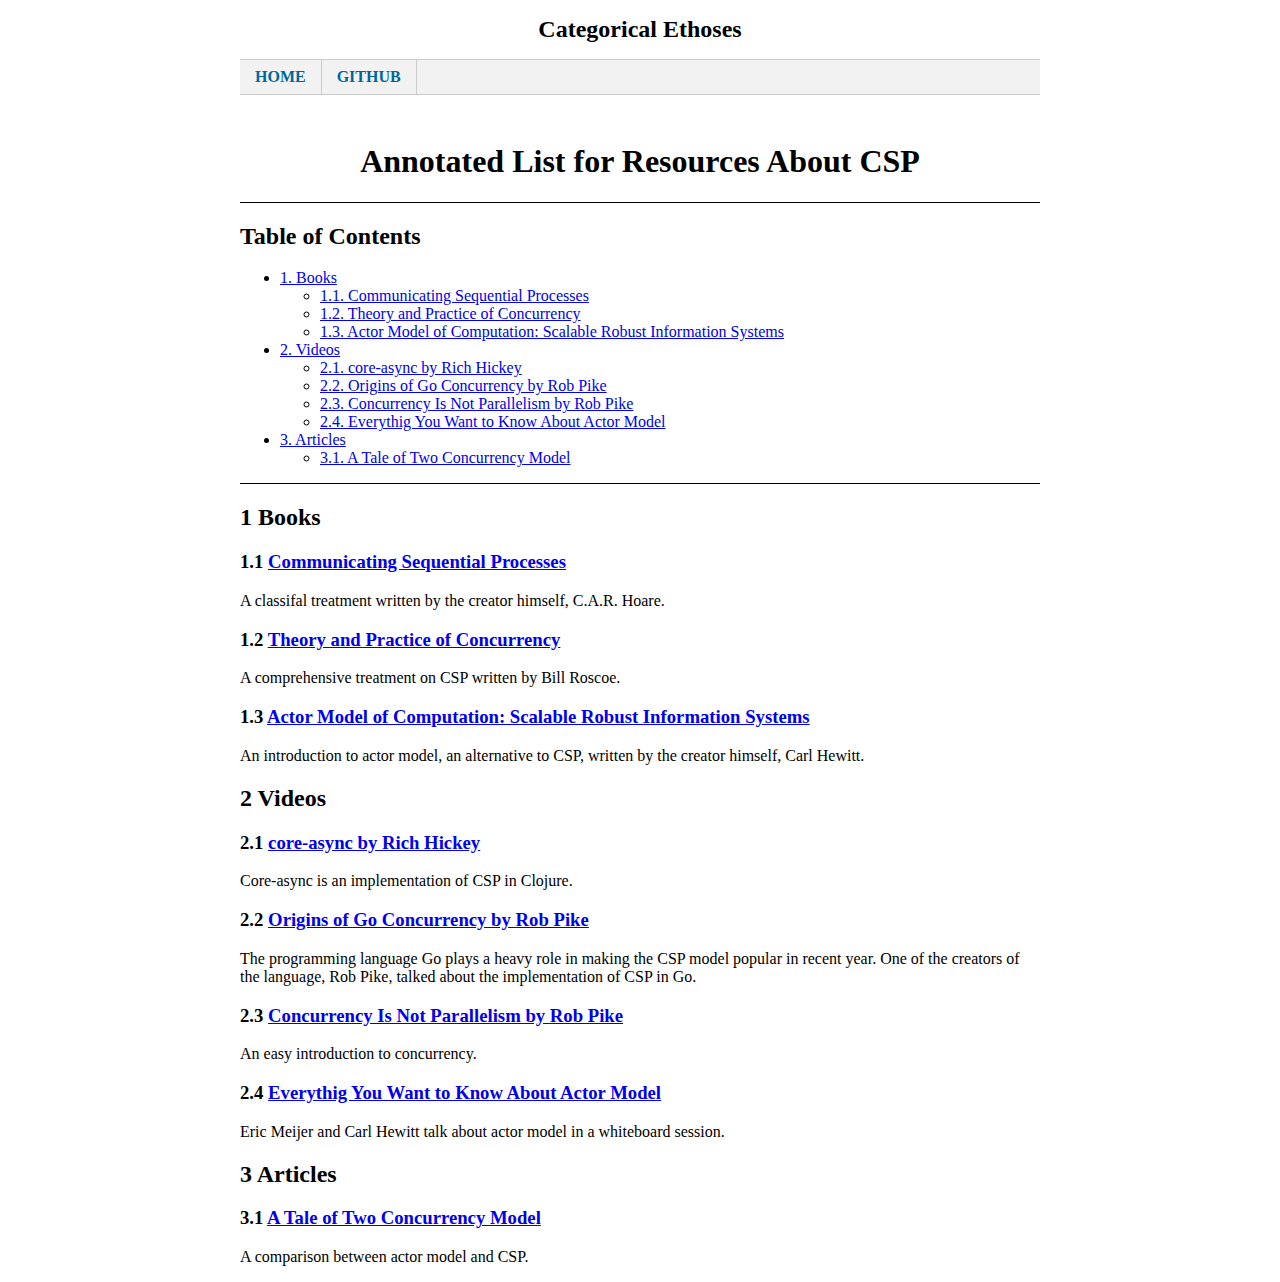
<file: posts/csp.html>
<?xml version="1.0" encoding="utf-8"?>
<!DOCTYPE html PUBLIC "-//W3C//DTD XHTML 1.0 Strict//EN"
"http://www.w3.org/TR/xhtml1/DTD/xhtml1-strict.dtd">
<html xmlns="http://www.w3.org/1999/xhtml" lang="en" xml:lang="en">
<head>
<title>Annotated List for Resources About CSP</title>
<!-- 2015-04-25 Sat 16:14 -->
<meta  http-equiv="Content-Type" content="text/html;charset=utf-8" />
<meta  name="generator" content="Org-mode" />
<meta  name="author" content="Caleb" />
<style type="text/css">
 <!--/*--><![CDATA[/*><!--*/
  .title  { text-align: center; }
  .todo   { font-family: monospace; color: red; }
  .done   { color: green; }
  .tag    { background-color: #eee; font-family: monospace;
            padding: 2px; font-size: 80%; font-weight: normal; }
  .timestamp { color: #bebebe; }
  .timestamp-kwd { color: #5f9ea0; }
  .right  { margin-left: auto; margin-right: 0px;  text-align: right; }
  .left   { margin-left: 0px;  margin-right: auto; text-align: left; }
  .center { margin-left: auto; margin-right: auto; text-align: center; }
  .underline { text-decoration: underline; }
  #postamble p, #preamble p { font-size: 90%; margin: .2em; }
  p.verse { margin-left: 3%; }
  pre {
    border: 1px solid #ccc;
    box-shadow: 3px 3px 3px #eee;
    padding: 8pt;
    font-family: monospace;
    overflow: auto;
    margin: 1.2em;
  }
  pre.src {
    position: relative;
    overflow: visible;
    padding-top: 1.2em;
  }
  pre.src:before {
    display: none;
    position: absolute;
    background-color: white;
    top: -10px;
    right: 10px;
    padding: 3px;
    border: 1px solid black;
  }
  pre.src:hover:before { display: inline;}
  pre.src-sh:before    { content: 'sh'; }
  pre.src-bash:before  { content: 'sh'; }
  pre.src-emacs-lisp:before { content: 'Emacs Lisp'; }
  pre.src-R:before     { content: 'R'; }
  pre.src-perl:before  { content: 'Perl'; }
  pre.src-java:before  { content: 'Java'; }
  pre.src-sql:before   { content: 'SQL'; }

  table { border-collapse:collapse; }
  caption.t-above { caption-side: top; }
  caption.t-bottom { caption-side: bottom; }
  td, th { vertical-align:top;  }
  th.right  { text-align: center;  }
  th.left   { text-align: center;   }
  th.center { text-align: center; }
  td.right  { text-align: right;  }
  td.left   { text-align: left;   }
  td.center { text-align: center; }
  dt { font-weight: bold; }
  .footpara:nth-child(2) { display: inline; }
  .footpara { display: block; }
  .footdef  { margin-bottom: 1em; }
  .figure { padding: 1em; }
  .figure p { text-align: center; }
  .inlinetask {
    padding: 10px;
    border: 2px solid gray;
    margin: 10px;
    background: #ffffcc;
  }
  #org-div-home-and-up
   { text-align: right; font-size: 70%; white-space: nowrap; }
  textarea { overflow-x: auto; }
  .linenr { font-size: smaller }
  .code-highlighted { background-color: #ffff00; }
  .org-info-js_info-navigation { border-style: none; }
  #org-info-js_console-label
    { font-size: 10px; font-weight: bold; white-space: nowrap; }
  .org-info-js_search-highlight
    { background-color: #ffff00; color: #000000; font-weight: bold; }
  /*]]>*/-->
</style>
<link rel="stylesheet" href="style.css" type="text/css">
<script type="text/javascript">
/*
@licstart  The following is the entire license notice for the
JavaScript code in this tag.

Copyright (C) 2012-2013 Free Software Foundation, Inc.

The JavaScript code in this tag is free software: you can
redistribute it and/or modify it under the terms of the GNU
General Public License (GNU GPL) as published by the Free Software
Foundation, either version 3 of the License, or (at your option)
any later version.  The code is distributed WITHOUT ANY WARRANTY;
without even the implied warranty of MERCHANTABILITY or FITNESS
FOR A PARTICULAR PURPOSE.  See the GNU GPL for more details.

As additional permission under GNU GPL version 3 section 7, you
may distribute non-source (e.g., minimized or compacted) forms of
that code without the copy of the GNU GPL normally required by
section 4, provided you include this license notice and a URL
through which recipients can access the Corresponding Source.


@licend  The above is the entire license notice
for the JavaScript code in this tag.
*/
<!--/*--><![CDATA[/*><!--*/
 function CodeHighlightOn(elem, id)
 {
   var target = document.getElementById(id);
   if(null != target) {
     elem.cacheClassElem = elem.className;
     elem.cacheClassTarget = target.className;
     target.className = "code-highlighted";
     elem.className   = "code-highlighted";
   }
 }
 function CodeHighlightOff(elem, id)
 {
   var target = document.getElementById(id);
   if(elem.cacheClassElem)
     elem.className = elem.cacheClassElem;
   if(elem.cacheClassTarget)
     target.className = elem.cacheClassTarget;
 }
/*]]>*///-->
</script>
</head>
<body>
<div id="preamble" class="status">
<link rel="stylesheet" href="style.css" type="text/css">
                         <h1 id="headline">Categorical Ethoses</h1>
                         <ul id="nav"> 
                         <li><a href="/">HOME</a></li>
                         <li><a href="https://github.com/catethos/">GITHUB</a></li>
                         </ul>
</div>
<div id="content">
<h1 class="title">Annotated List for Resources About CSP</h1>
<div id="table-of-contents">
<h2>Table of Contents</h2>
<div id="text-table-of-contents">
<ul>
<li><a href="#sec-1">1. Books</a>
<ul>
<li><a href="#sec-1-1">1.1. Communicating Sequential Processes</a></li>
<li><a href="#sec-1-2">1.2. Theory and Practice of Concurrency</a></li>
<li><a href="#sec-1-3">1.3. Actor Model of Computation: Scalable Robust Information Systems</a></li>
</ul>
</li>
<li><a href="#sec-2">2. Videos</a>
<ul>
<li><a href="#sec-2-1">2.1. core-async by Rich Hickey</a></li>
<li><a href="#sec-2-2">2.2. Origins of Go Concurrency by Rob Pike</a></li>
<li><a href="#sec-2-3">2.3. Concurrency Is Not Parallelism by Rob Pike</a></li>
<li><a href="#sec-2-4">2.4. Everythig You Want to Know About Actor Model</a></li>
</ul>
</li>
<li><a href="#sec-3">3. Articles</a>
<ul>
<li><a href="#sec-3-1">3.1. A Tale of Two Concurrency Model</a></li>
</ul>
</li>
</ul>
</div>
</div>

<div id="outline-container-sec-1" class="outline-2">
<h2 id="sec-1"><span class="section-number-2">1</span> Books</h2>
<div class="outline-text-2" id="text-1">
</div><div id="outline-container-sec-1-1" class="outline-3">
<h3 id="sec-1-1"><span class="section-number-3">1.1</span> <a href="http://www.usingcsp.com/cspbook.pdf">Communicating Sequential Processes</a></h3>
<div class="outline-text-3" id="text-1-1">
<p>
A classifal treatment written by the creator himself, C.A.R. Hoare.
</p>
</div>
</div>
<div id="outline-container-sec-1-2" class="outline-3">
<h3 id="sec-1-2"><span class="section-number-3">1.2</span> <a href="http://www.cs.ox.ac.uk/bill.roscoe/publications/68b.pdf">Theory and Practice of Concurrency</a></h3>
<div class="outline-text-3" id="text-1-2">
<p>
A comprehensive treatment on CSP written by Bill Roscoe.
</p>
</div>
</div>
<div id="outline-container-sec-1-3" class="outline-3">
<h3 id="sec-1-3"><span class="section-number-3">1.3</span> <a href="http://arxiv.org/pdf/1008.1459.pdf">Actor Model of Computation: Scalable Robust Information Systems</a></h3>
<div class="outline-text-3" id="text-1-3">
<p>
An introduction to actor model, an alternative to CSP, written by the creator himself, Carl Hewitt.
</p>
</div>
</div>
</div>

<div id="outline-container-sec-2" class="outline-2">
<h2 id="sec-2"><span class="section-number-2">2</span> Videos</h2>
<div class="outline-text-2" id="text-2">
</div><div id="outline-container-sec-2-1" class="outline-3">
<h3 id="sec-2-1"><span class="section-number-3">2.1</span> <a href="http://www.infoq.com/presentations/core-async-clojure">core-async by Rich Hickey</a></h3>
<div class="outline-text-3" id="text-2-1">
<p>
Core-async is an implementation of CSP in Clojure. 
</p>
</div>
</div>
<div id="outline-container-sec-2-2" class="outline-3">
<h3 id="sec-2-2"><span class="section-number-3">2.2</span> <a href="http://www.youtube.com/watch?v=3DtUzH3zoFo">Origins of Go Concurrency by Rob Pike</a></h3>
<div class="outline-text-3" id="text-2-2">
<p>
The programming language Go plays a heavy role
in making the CSP model popular in recent year.
One of the creators of the language, Rob Pike, 
talked about the implementation of CSP in Go. 
</p>
</div>
</div>
<div id="outline-container-sec-2-3" class="outline-3">
<h3 id="sec-2-3"><span class="section-number-3">2.3</span> <a href="http://www.youtube.com/watch?v=cN_DpYBzKso">Concurrency Is Not Parallelism by Rob Pike</a></h3>
<div class="outline-text-3" id="text-2-3">
<p>
An easy introduction to concurrency. 
</p>
</div>
</div>
<div id="outline-container-sec-2-4" class="outline-3">
<h3 id="sec-2-4"><span class="section-number-3">2.4</span> <a href="http://www.youtube.com/watch?v=7erJ1DV_Tlo">Everythig You Want to Know About Actor Model</a></h3>
<div class="outline-text-3" id="text-2-4">
<p>
Eric Meijer and Carl Hewitt talk about actor model
in a whiteboard session. 
</p>
</div>
</div>
</div>
<div id="outline-container-sec-3" class="outline-2">
<h2 id="sec-3"><span class="section-number-2">3</span> Articles</h2>
<div class="outline-text-2" id="text-3">
</div><div id="outline-container-sec-3-1" class="outline-3">
<h3 id="sec-3-1"><span class="section-number-3">3.1</span> <a href="http://www.informit.com/articles/article.aspx?p=1768317">A Tale of Two Concurrency Model</a></h3>
<div class="outline-text-3" id="text-3-1">
<p>
A comparison between actor model and CSP.
</p>
</div>
</div>
</div>
</div>
<div id="postamble" class="status">
<div id='disqus_thread'></div>
                          <script type='text/javascript'>
                          /** CONFIGURATION VARIABLES: EDIT BEFORE PASTING INTO YOUR WEBPAGE***/
                          var disqus_shortname = 'catethos'; // required: replace example with your forum shortname
                          /*** DON'T EDIT BELOW THIS LINE***/
                          (function() {
                              var dsq = document.createElement('script'); dsq.type = 'text/javascript'; dsq.async = true;
                             dsq.src = '//' + disqus_shortname + '.disqus.com/embed.js';
                              if (window.location.pathname != '/'){
                              (document.getElementsByTagName('body')[0]).appendChild(dsq)};
                          })();
                     </script>
                     <noscript>Please enable JavaScript to view the <a href='http://disqus.com/?ref_noscript'>comments powered by Disqus.</a></noscript>
</div>
</body>
</html>
</file>
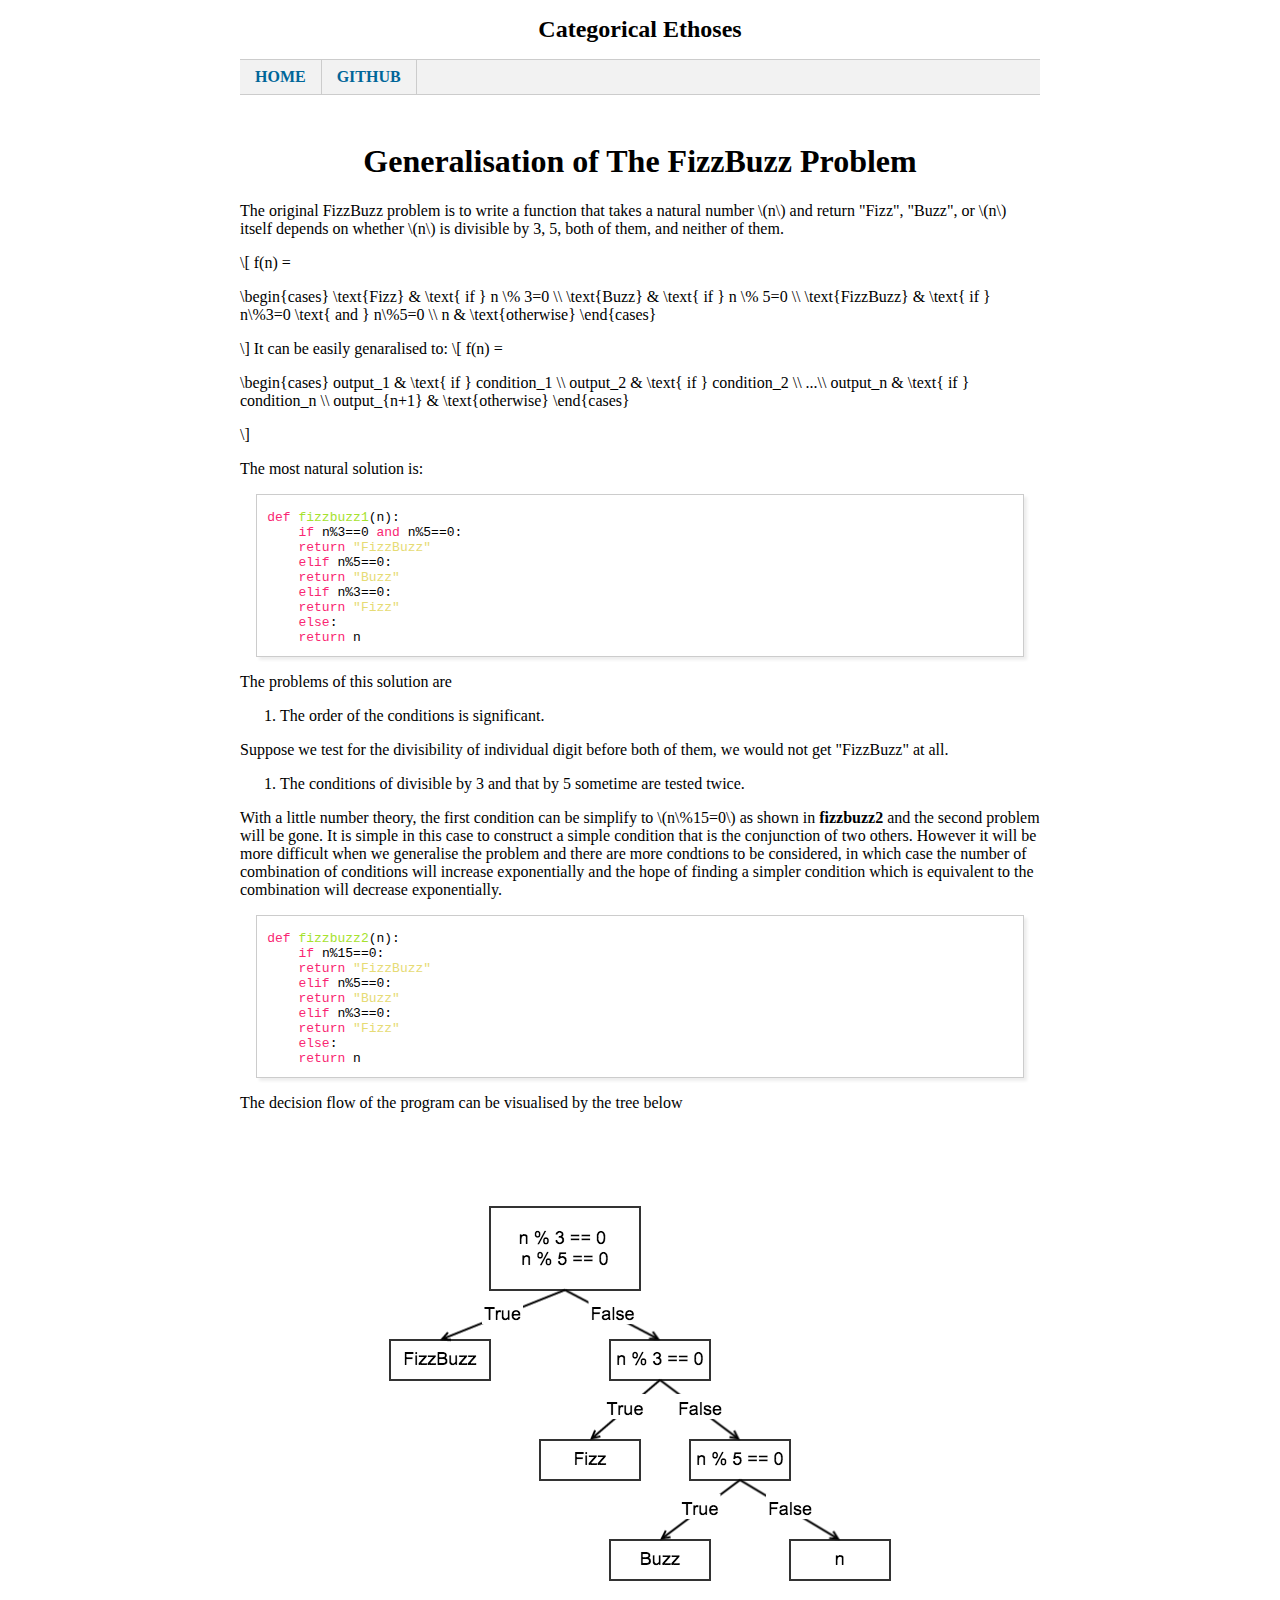
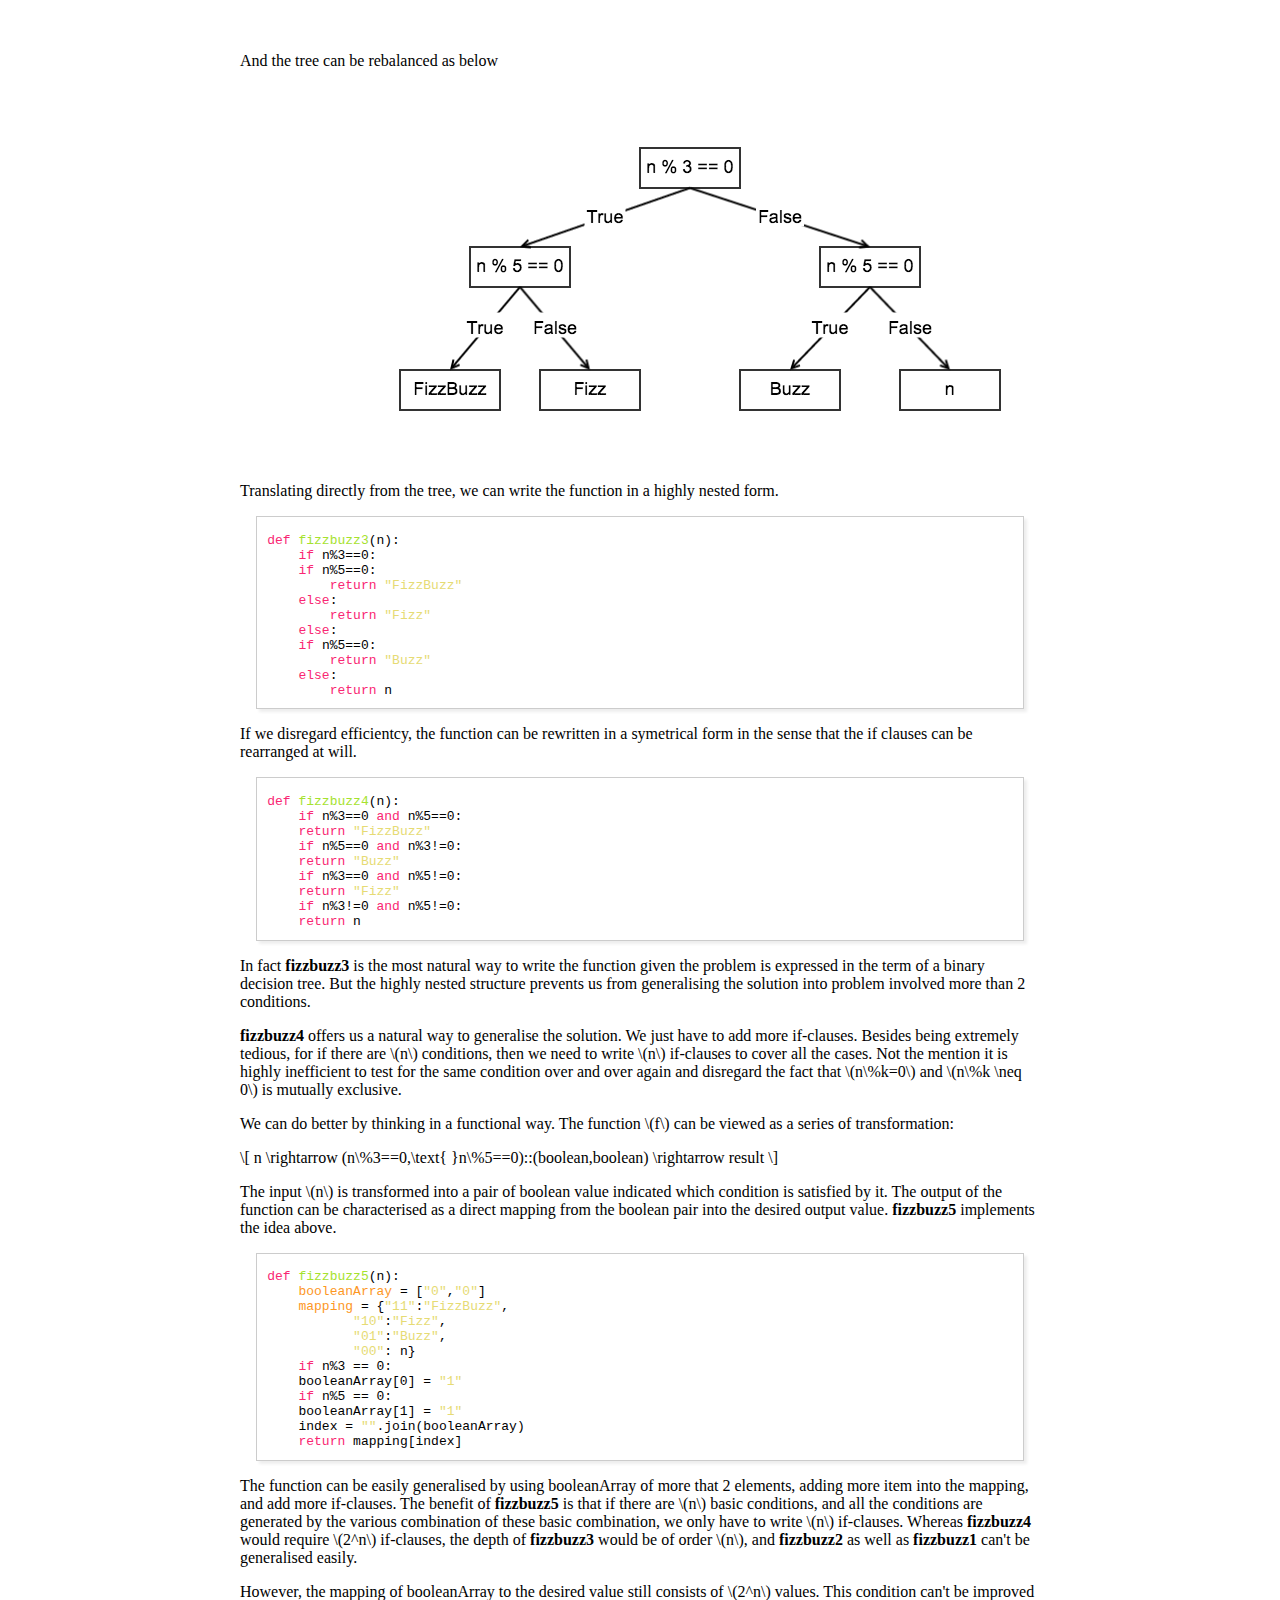
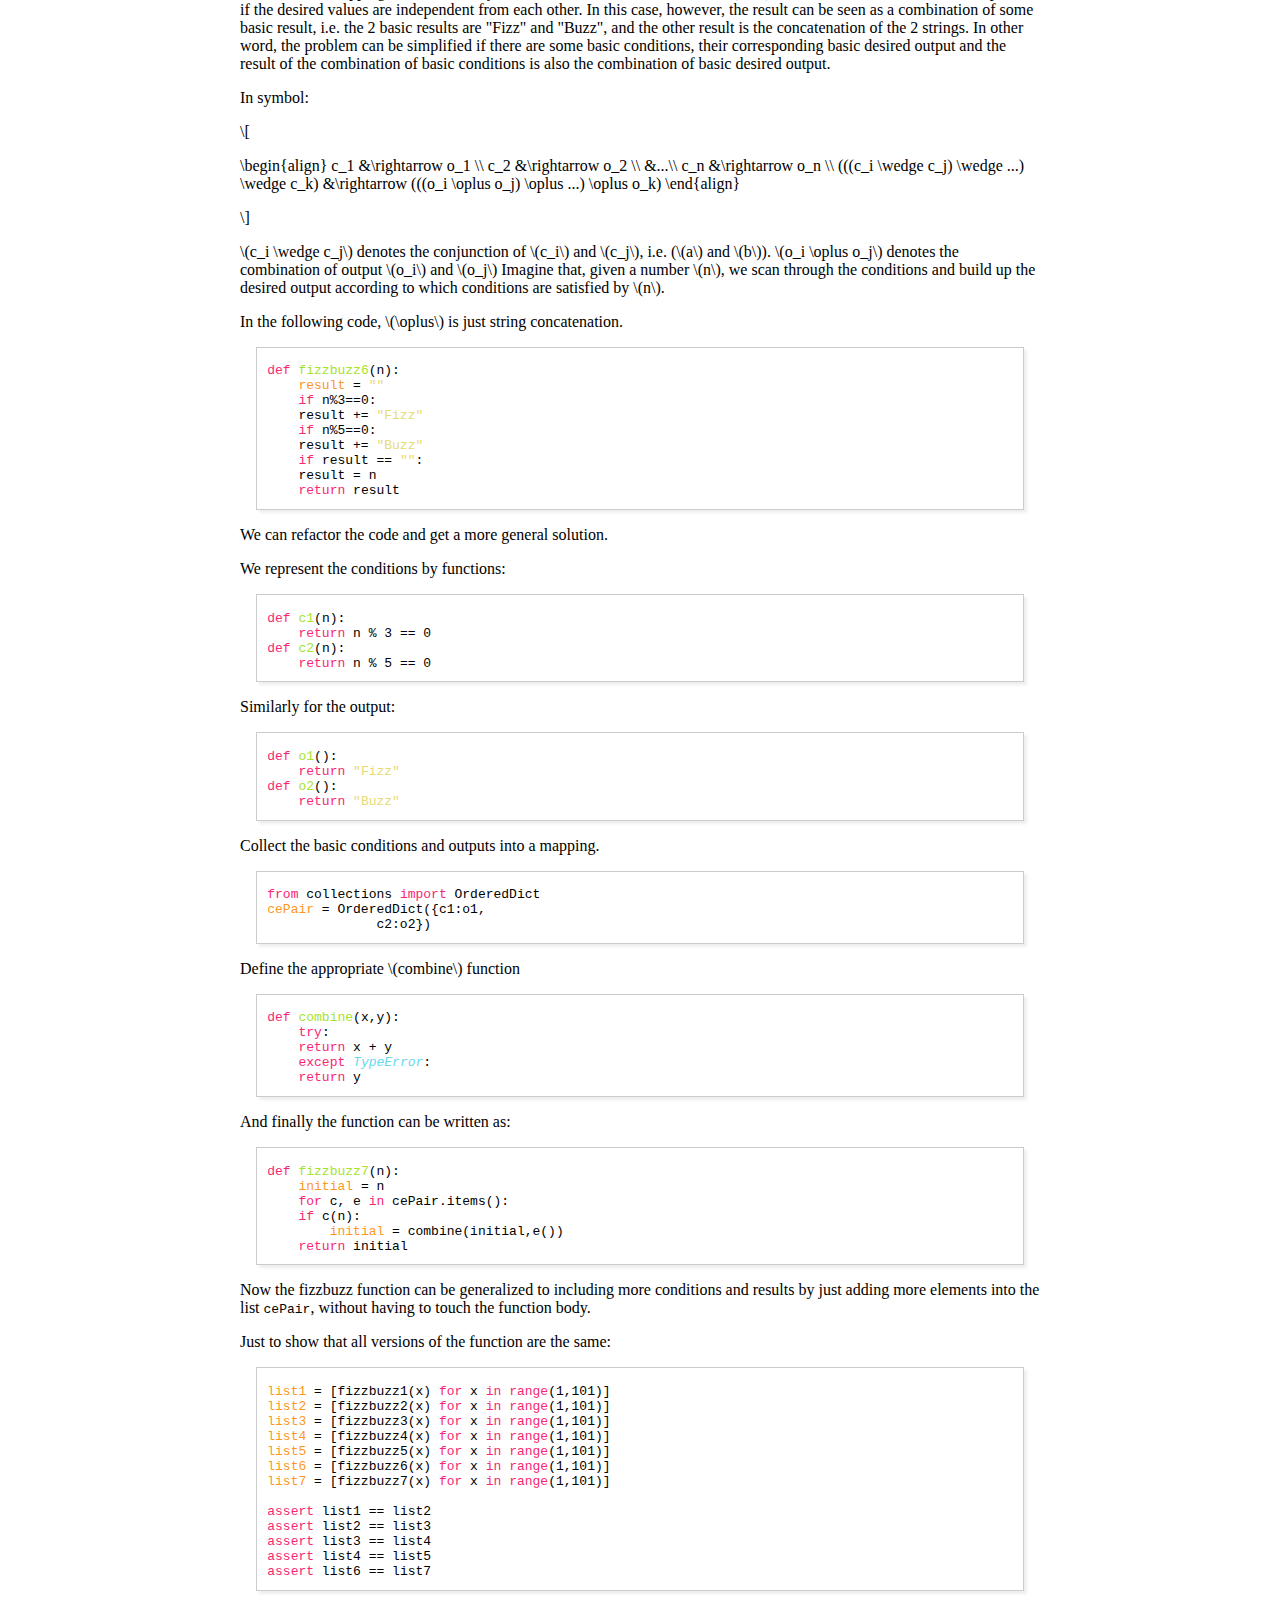
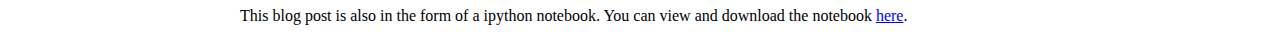
<file: posts/fizzbuzz.html>
<?xml version="1.0" encoding="utf-8"?>
<!DOCTYPE html PUBLIC "-//W3C//DTD XHTML 1.0 Strict//EN"
"http://www.w3.org/TR/xhtml1/DTD/xhtml1-strict.dtd">
<html xmlns="http://www.w3.org/1999/xhtml" lang="en" xml:lang="en">
<head>
<title>Generalisation of The FizzBuzz Problem</title>
<!-- 2015-04-25 Sat 16:15 -->
<meta  http-equiv="Content-Type" content="text/html;charset=utf-8" />
<meta  name="generator" content="Org-mode" />
<meta  name="author" content="Caleb" />
<style type="text/css">
 <!--/*--><![CDATA[/*><!--*/
  .title  { text-align: center; }
  .todo   { font-family: monospace; color: red; }
  .done   { color: green; }
  .tag    { background-color: #eee; font-family: monospace;
            padding: 2px; font-size: 80%; font-weight: normal; }
  .timestamp { color: #bebebe; }
  .timestamp-kwd { color: #5f9ea0; }
  .right  { margin-left: auto; margin-right: 0px;  text-align: right; }
  .left   { margin-left: 0px;  margin-right: auto; text-align: left; }
  .center { margin-left: auto; margin-right: auto; text-align: center; }
  .underline { text-decoration: underline; }
  #postamble p, #preamble p { font-size: 90%; margin: .2em; }
  p.verse { margin-left: 3%; }
  pre {
    border: 1px solid #ccc;
    box-shadow: 3px 3px 3px #eee;
    padding: 8pt;
    font-family: monospace;
    overflow: auto;
    margin: 1.2em;
  }
  pre.src {
    position: relative;
    overflow: visible;
    padding-top: 1.2em;
  }
  pre.src:before {
    display: none;
    position: absolute;
    background-color: white;
    top: -10px;
    right: 10px;
    padding: 3px;
    border: 1px solid black;
  }
  pre.src:hover:before { display: inline;}
  pre.src-sh:before    { content: 'sh'; }
  pre.src-bash:before  { content: 'sh'; }
  pre.src-emacs-lisp:before { content: 'Emacs Lisp'; }
  pre.src-R:before     { content: 'R'; }
  pre.src-perl:before  { content: 'Perl'; }
  pre.src-java:before  { content: 'Java'; }
  pre.src-sql:before   { content: 'SQL'; }

  table { border-collapse:collapse; }
  caption.t-above { caption-side: top; }
  caption.t-bottom { caption-side: bottom; }
  td, th { vertical-align:top;  }
  th.right  { text-align: center;  }
  th.left   { text-align: center;   }
  th.center { text-align: center; }
  td.right  { text-align: right;  }
  td.left   { text-align: left;   }
  td.center { text-align: center; }
  dt { font-weight: bold; }
  .footpara:nth-child(2) { display: inline; }
  .footpara { display: block; }
  .footdef  { margin-bottom: 1em; }
  .figure { padding: 1em; }
  .figure p { text-align: center; }
  .inlinetask {
    padding: 10px;
    border: 2px solid gray;
    margin: 10px;
    background: #ffffcc;
  }
  #org-div-home-and-up
   { text-align: right; font-size: 70%; white-space: nowrap; }
  textarea { overflow-x: auto; }
  .linenr { font-size: smaller }
  .code-highlighted { background-color: #ffff00; }
  .org-info-js_info-navigation { border-style: none; }
  #org-info-js_console-label
    { font-size: 10px; font-weight: bold; white-space: nowrap; }
  .org-info-js_search-highlight
    { background-color: #ffff00; color: #000000; font-weight: bold; }
  /*]]>*/-->
</style>
<link rel="stylesheet" href="style.css" type="text/css">
<script type="text/javascript">
/*
@licstart  The following is the entire license notice for the
JavaScript code in this tag.

Copyright (C) 2012-2013 Free Software Foundation, Inc.

The JavaScript code in this tag is free software: you can
redistribute it and/or modify it under the terms of the GNU
General Public License (GNU GPL) as published by the Free Software
Foundation, either version 3 of the License, or (at your option)
any later version.  The code is distributed WITHOUT ANY WARRANTY;
without even the implied warranty of MERCHANTABILITY or FITNESS
FOR A PARTICULAR PURPOSE.  See the GNU GPL for more details.

As additional permission under GNU GPL version 3 section 7, you
may distribute non-source (e.g., minimized or compacted) forms of
that code without the copy of the GNU GPL normally required by
section 4, provided you include this license notice and a URL
through which recipients can access the Corresponding Source.


@licend  The above is the entire license notice
for the JavaScript code in this tag.
*/
<!--/*--><![CDATA[/*><!--*/
 function CodeHighlightOn(elem, id)
 {
   var target = document.getElementById(id);
   if(null != target) {
     elem.cacheClassElem = elem.className;
     elem.cacheClassTarget = target.className;
     target.className = "code-highlighted";
     elem.className   = "code-highlighted";
   }
 }
 function CodeHighlightOff(elem, id)
 {
   var target = document.getElementById(id);
   if(elem.cacheClassElem)
     elem.className = elem.cacheClassElem;
   if(elem.cacheClassTarget)
     target.className = elem.cacheClassTarget;
 }
/*]]>*///-->
</script>
<script type="text/javascript" src="http://orgmode.org/mathjax/MathJax.js"></script>
<script type="text/javascript">
<!--/*--><![CDATA[/*><!--*/
    MathJax.Hub.Config({
        // Only one of the two following lines, depending on user settings
        // First allows browser-native MathML display, second forces HTML/CSS
        //  config: ["MMLorHTML.js"], jax: ["input/TeX"],
            jax: ["input/TeX", "output/HTML-CSS"],
        extensions: ["tex2jax.js","TeX/AMSmath.js","TeX/AMSsymbols.js",
                     "TeX/noUndefined.js"],
        tex2jax: {
            inlineMath: [ ["\\(","\\)"] ],
            displayMath: [ ['$$','$$'], ["\\[","\\]"], ["\\begin{displaymath}","\\end{displaymath}"] ],
            skipTags: ["script","noscript","style","textarea","pre","code"],
            ignoreClass: "tex2jax_ignore",
            processEscapes: false,
            processEnvironments: true,
            preview: "TeX"
        },
        showProcessingMessages: true,
        displayAlign: "center",
        displayIndent: "2em",

        "HTML-CSS": {
             scale: 100,
             availableFonts: ["STIX","TeX"],
             preferredFont: "TeX",
             webFont: "TeX",
             imageFont: "TeX",
             showMathMenu: true,
        },
        MMLorHTML: {
             prefer: {
                 MSIE:    "MML",
                 Firefox: "MML",
                 Opera:   "HTML",
                 other:   "HTML"
             }
        }
    });
/*]]>*///-->
</script>
</head>
<body>
<div id="preamble" class="status">
<link rel="stylesheet" href="style.css" type="text/css">
                         <h1 id="headline">Categorical Ethoses</h1>
                         <ul id="nav"> 
                         <li><a href="/">HOME</a></li>
                         <li><a href="https://github.com/catethos/">GITHUB</a></li>
                         </ul>
</div>
<div id="content">
<h1 class="title">Generalisation of The FizzBuzz Problem</h1>
<p>
The original FizzBuzz problem is to write a function that takes a natural number \(n\) 
and return "Fizz", "Buzz", or \(n\) itself depends on whether \(n\) is divisible by 3, 5, both of them, and neither of them.
</p>

<p>
\[
f(n) = 
</p>
\begin{cases}
\text{Fizz} & \text{ if } n \% 3=0 \\
\text{Buzz} & \text{ if } n \% 5=0 \\
\text{FizzBuzz} & \text{ if } n\%3=0 \text{ and } n\%5=0 \\
n & \text{otherwise}
\end{cases}
<p>
\]
It can be easily genaralised to:
\[
f(n) = 
</p>
\begin{cases}
output_1 & \text{ if } condition_1 \\
output_2 & \text{ if } condition_2 \\
...\\
output_n & \text{ if } condition_n \\
output_{n+1} & \text{otherwise}
\end{cases}
<p>
\]
</p>

<p>
The most natural solution is:
</p>

<div class="org-src-container">

<pre class="src src-python"><span style="color: #F92672;">def</span> <span style="color: #A6E22E;">fizzbuzz1</span>(n):
    <span style="color: #F92672;">if</span> n%3==0 <span style="color: #F92672;">and</span> n%5==0:
    <span style="color: #F92672;">return</span> <span style="color: #E6DB74;">"FizzBuzz"</span>
    <span style="color: #F92672;">elif</span> n%5==0:
    <span style="color: #F92672;">return</span> <span style="color: #E6DB74;">"Buzz"</span>
    <span style="color: #F92672;">elif</span> n%3==0:
    <span style="color: #F92672;">return</span> <span style="color: #E6DB74;">"Fizz"</span>
    <span style="color: #F92672;">else</span>:
    <span style="color: #F92672;">return</span> n
</pre>
</div>

<p>
The problems of this solution are
</p>

<ol class="org-ol">
<li>The order of the conditions is significant. 
</li>
</ol>
<p>
Suppose we test for the divisibility of individual digit
before both of them, we would not get "FizzBuzz" at all.
</p>
<ol class="org-ol">
<li>The conditions of divisible by 3 and that by 5 sometime are tested twice.
</li>
</ol>

<p>
With a little number theory, the first condition can be simplify to \(n\%15=0\) 
as shown in <b><b>fizzbuzz2</b></b> and the second problem will be gone.
It is simple in this case to construct a simple condition that is the conjunction of two others.
However it will be more difficult when we generalise the problem and there are more condtions to be considered, 
in which case the number of combination of conditions will increase exponentially and the hope of finding
a simpler condition which is equivalent to the combination will decrease exponentially.
</p>

<div class="org-src-container">

<pre class="src src-python"><span style="color: #F92672;">def</span> <span style="color: #A6E22E;">fizzbuzz2</span>(n):
    <span style="color: #F92672;">if</span> n%15==0:
    <span style="color: #F92672;">return</span> <span style="color: #E6DB74;">"FizzBuzz"</span>
    <span style="color: #F92672;">elif</span> n%5==0:
    <span style="color: #F92672;">return</span> <span style="color: #E6DB74;">"Buzz"</span>
    <span style="color: #F92672;">elif</span> n%3==0:
    <span style="color: #F92672;">return</span> <span style="color: #E6DB74;">"Fizz"</span>
    <span style="color: #F92672;">else</span>:
    <span style="color: #F92672;">return</span> n
</pre>
</div>

<p>
The decision flow of the program can be visualised by the tree below
</p>


<div class="figure">
<p><img src="../images/ltree.png" alt="ltree.png" />
</p>
</div>

<p>
And the tree can be rebalanced as below
</p>


<div class="figure">
<p><img src="../images/btree.png" alt="btree.png" />
</p>
</div>

<p>
Translating directly from the tree, we can write the function in a highly nested form.
</p>

<div class="org-src-container">

<pre class="src src-python"><span style="color: #F92672;">def</span> <span style="color: #A6E22E;">fizzbuzz3</span>(n):
    <span style="color: #F92672;">if</span> n%3==0:
    <span style="color: #F92672;">if</span> n%5==0:
        <span style="color: #F92672;">return</span> <span style="color: #E6DB74;">"FizzBuzz"</span>
    <span style="color: #F92672;">else</span>:
        <span style="color: #F92672;">return</span> <span style="color: #E6DB74;">"Fizz"</span>
    <span style="color: #F92672;">else</span>:
    <span style="color: #F92672;">if</span> n%5==0:
        <span style="color: #F92672;">return</span> <span style="color: #E6DB74;">"Buzz"</span>
    <span style="color: #F92672;">else</span>:
        <span style="color: #F92672;">return</span> n
</pre>
</div>

<p>
If we disregard efficientcy, the function can be rewritten in a symetrical form in the sense that
the if clauses can be rearranged at will.
</p>

<div class="org-src-container">

<pre class="src src-python"><span style="color: #F92672;">def</span> <span style="color: #A6E22E;">fizzbuzz4</span>(n):
    <span style="color: #F92672;">if</span> n%3==0 <span style="color: #F92672;">and</span> n%5==0:
    <span style="color: #F92672;">return</span> <span style="color: #E6DB74;">"FizzBuzz"</span>
    <span style="color: #F92672;">if</span> n%5==0 <span style="color: #F92672;">and</span> n%3!=0:
    <span style="color: #F92672;">return</span> <span style="color: #E6DB74;">"Buzz"</span>
    <span style="color: #F92672;">if</span> n%3==0 <span style="color: #F92672;">and</span> n%5!=0:
    <span style="color: #F92672;">return</span> <span style="color: #E6DB74;">"Fizz"</span>
    <span style="color: #F92672;">if</span> n%3!=0 <span style="color: #F92672;">and</span> n%5!=0:
    <span style="color: #F92672;">return</span> n
</pre>
</div>

<p>
In fact <b><b>fizzbuzz3</b></b> is the most natural way to write the function given the problem is expressed in the
term of a binary decision tree. But the highly nested structure prevents us from generalising
the solution into problem involved more than 2 conditions.
</p>

<p>
<b><b>fizzbuzz4</b></b> offers us a natural way to generalise the solution. We just have to add more if-clauses. 
Besides being extremely tedious, for if there are \(n\) conditions, then we need to write \(n\) if-clauses
to cover all the cases. Not the mention it is highly inefficient to test for the same condition 
over and over again and disregard the fact that \(n\%k=0\) and \(n\%k \neq 0\) is mutually exclusive.
</p>

<p>
We can do better by thinking in a functional way. The function \(f\) can be viewed as a series of transformation:
</p>

<p>
\[
n \rightarrow (n\%3==0,\text{ }n\%5==0)::(boolean,boolean) \rightarrow result
\]
</p>

<p>
The input \(n\) is transformed into a pair of boolean value indicated which condition is satisfied by it. 
The output of the function can be characterised as a direct mapping from the boolean pair into the desired output value.
<b><b>fizzbuzz5</b></b> implements the idea above. 
</p>

<div class="org-src-container">

<pre class="src src-python"><span style="color: #F92672;">def</span> <span style="color: #A6E22E;">fizzbuzz5</span>(n):
    <span style="color: #FD971F;">booleanArray</span> = [<span style="color: #E6DB74;">"0"</span>,<span style="color: #E6DB74;">"0"</span>]
    <span style="color: #FD971F;">mapping</span> = {<span style="color: #E6DB74;">"11"</span>:<span style="color: #E6DB74;">"FizzBuzz"</span>,
           <span style="color: #E6DB74;">"10"</span>:<span style="color: #E6DB74;">"Fizz"</span>,
           <span style="color: #E6DB74;">"01"</span>:<span style="color: #E6DB74;">"Buzz"</span>,
           <span style="color: #E6DB74;">"00"</span>: n}
    <span style="color: #F92672;">if</span> n%3 == 0:
    booleanArray[0] = <span style="color: #E6DB74;">"1"</span>
    <span style="color: #F92672;">if</span> n%5 == 0:
    booleanArray[1] = <span style="color: #E6DB74;">"1"</span>
    index = <span style="color: #E6DB74;">""</span>.join(booleanArray)    
    <span style="color: #F92672;">return</span> mapping[index]
</pre>
</div>

<p>
The function can be easily generalised by using booleanArray of more that 2 elements,
adding more item into the mapping, and add more if-clauses. The benefit of <b><b>fizzbuzz5</b></b> is that if there are \(n\) basic conditions, and all the conditions are generated by the various combination of these basic combination, we only have to write
\(n\) if-clauses. Whereas <b><b>fizzbuzz4</b></b> would require \(2^n\) if-clauses, the depth of <b><b>fizzbuzz3</b></b> would be of order \(n\), and <b><b>fizzbuzz2</b></b> as well as <b><b>fizzbuzz1</b></b> can't be generalised easily.
</p>

<p>
However, the mapping of booleanArray to the desired value still consists of \(2^n\) values.
This condition can't be improved if the desired values are independent from each other.
In this case, however, the result can be seen as a combination of some basic result, i.e.
the 2 basic results are "Fizz" and "Buzz", and the other result is the concatenation of the 2 strings.
In other word, the problem can be simplified if
there are some basic conditions, their corresponding basic desired output 
and the result of the combination of basic conditions is also 
the combination of basic desired output.
</p>

<p>
In symbol:
</p>

<p>
\[
</p>
\begin{align}
c_1 &\rightarrow o_1 \\ 
c_2 &\rightarrow o_2 \\
&...\\
c_n &\rightarrow o_n \\ 

(((c_i \wedge c_j) \wedge ...) \wedge c_k) &\rightarrow (((o_i \oplus o_j) \oplus ...) \oplus o_k)
\end{align}
<p>
\]
</p>

<p>
\(c_i \wedge c_j\) denotes the conjunction of \(c_i\) and \(c_j\), i.e. (\(a\) and \(b\)). \(o_i \oplus o_j\) denotes the combination of output \(o_i\) and \(o_j\)
Imagine that, given a number \(n\), we scan through the conditions and build up the desired output according to which conditions are satisfied by \(n\).
</p>

<p>
In the following code, \(\oplus\) is just string concatenation.
</p>

<div class="org-src-container">

<pre class="src src-python"><span style="color: #F92672;">def</span> <span style="color: #A6E22E;">fizzbuzz6</span>(n):
    <span style="color: #FD971F;">result</span> = <span style="color: #E6DB74;">""</span>
    <span style="color: #F92672;">if</span> n%3==0:
    result += <span style="color: #E6DB74;">"Fizz"</span>
    <span style="color: #F92672;">if</span> n%5==0:
    result += <span style="color: #E6DB74;">"Buzz"</span>
    <span style="color: #F92672;">if</span> result == <span style="color: #E6DB74;">""</span>:
    result = n
    <span style="color: #F92672;">return</span> result
</pre>
</div>

<p>
We can refactor the code and get a more general solution.
</p>

<p>
We represent the conditions by functions:
</p>

<div class="org-src-container">

<pre class="src src-python"><span style="color: #F92672;">def</span> <span style="color: #A6E22E;">c1</span>(n):
    <span style="color: #F92672;">return</span> n % 3 == 0
<span style="color: #F92672;">def</span> <span style="color: #A6E22E;">c2</span>(n):
    <span style="color: #F92672;">return</span> n % 5 == 0
</pre>
</div>

<p>
Similarly for the output:
</p>

<div class="org-src-container">

<pre class="src src-python"><span style="color: #F92672;">def</span> <span style="color: #A6E22E;">o1</span>():
    <span style="color: #F92672;">return</span> <span style="color: #E6DB74;">"Fizz"</span>
<span style="color: #F92672;">def</span> <span style="color: #A6E22E;">o2</span>():
    <span style="color: #F92672;">return</span> <span style="color: #E6DB74;">"Buzz"</span>
</pre>
</div>

<p>
Collect the basic conditions and outputs into a mapping.
</p>

<div class="org-src-container">

<pre class="src src-python"><span style="color: #F92672;">from</span> collections <span style="color: #F92672;">import</span> OrderedDict
<span style="color: #FD971F;">cePair</span> = OrderedDict({c1:o1,
              c2:o2})
</pre>
</div>

<p>
Define the appropriate \(combine\) function
</p>

<div class="org-src-container">

<pre class="src src-python"><span style="color: #F92672;">def</span> <span style="color: #A6E22E;">combine</span>(x,y):
    <span style="color: #F92672;">try</span>:
    <span style="color: #F92672;">return</span> x + y
    <span style="color: #F92672;">except</span> <span style="color: #66D9EF; font-style: italic;">TypeError</span>:
    <span style="color: #F92672;">return</span> y
</pre>
</div>

<p>
And finally the function can be written as:
</p>

<div class="org-src-container">

<pre class="src src-python"><span style="color: #F92672;">def</span> <span style="color: #A6E22E;">fizzbuzz7</span>(n):
    <span style="color: #FD971F;">initial</span> = n
    <span style="color: #F92672;">for</span> c, e <span style="color: #F92672;">in</span> cePair.items():
    <span style="color: #F92672;">if</span> c(n):
        <span style="color: #FD971F;">initial</span> = combine(initial,e())
    <span style="color: #F92672;">return</span> initial
</pre>
</div>

<p>
Now the fizzbuzz function can be generalized to
including more conditions and results
by just adding more elements into 
the list <code>cePair</code>, without having to touch
the function body.
</p>

<p>
Just to show that all versions of the function are the same:
</p>

<div class="org-src-container">

<pre class="src src-python"><span style="color: #FD971F;">list1</span> = [fizzbuzz1(x) <span style="color: #F92672;">for</span> x <span style="color: #F92672;">in</span> <span style="color: #F92672;">range</span>(1,101)]
<span style="color: #FD971F;">list2</span> = [fizzbuzz2(x) <span style="color: #F92672;">for</span> x <span style="color: #F92672;">in</span> <span style="color: #F92672;">range</span>(1,101)]
<span style="color: #FD971F;">list3</span> = [fizzbuzz3(x) <span style="color: #F92672;">for</span> x <span style="color: #F92672;">in</span> <span style="color: #F92672;">range</span>(1,101)]
<span style="color: #FD971F;">list4</span> = [fizzbuzz4(x) <span style="color: #F92672;">for</span> x <span style="color: #F92672;">in</span> <span style="color: #F92672;">range</span>(1,101)]
<span style="color: #FD971F;">list5</span> = [fizzbuzz5(x) <span style="color: #F92672;">for</span> x <span style="color: #F92672;">in</span> <span style="color: #F92672;">range</span>(1,101)]
<span style="color: #FD971F;">list6</span> = [fizzbuzz6(x) <span style="color: #F92672;">for</span> x <span style="color: #F92672;">in</span> <span style="color: #F92672;">range</span>(1,101)]
<span style="color: #FD971F;">list7</span> = [fizzbuzz7(x) <span style="color: #F92672;">for</span> x <span style="color: #F92672;">in</span> <span style="color: #F92672;">range</span>(1,101)]

<span style="color: #F92672;">assert</span> list1 == list2
<span style="color: #F92672;">assert</span> list2 == list3
<span style="color: #F92672;">assert</span> list3 == list4
<span style="color: #F92672;">assert</span> list4 == list5
<span style="color: #F92672;">assert</span> list6 == list7
</pre>
</div>

<p>
This blog post is also in the form of
a ipython notebook. 
You can view and download the notebook 
<a href="http://nbviewer.ipython.org/github/catethos/notebooks/blob/master/Generalisation%20of%20FizzBuzz.ipynb">here</a>.
</p>
</div>
<div id="postamble" class="status">
<div id='disqus_thread'></div>
                          <script type='text/javascript'>
                          /** CONFIGURATION VARIABLES: EDIT BEFORE PASTING INTO YOUR WEBPAGE***/
                          var disqus_shortname = 'catethos'; // required: replace example with your forum shortname
                          /*** DON'T EDIT BELOW THIS LINE***/
                          (function() {
                              var dsq = document.createElement('script'); dsq.type = 'text/javascript'; dsq.async = true;
                             dsq.src = '//' + disqus_shortname + '.disqus.com/embed.js';
                              if (window.location.pathname != '/'){
                              (document.getElementsByTagName('body')[0]).appendChild(dsq)};
                          })();
                     </script>
                     <noscript>Please enable JavaScript to view the <a href='http://disqus.com/?ref_noscript'>comments powered by Disqus.</a></noscript>
</div>
</body>
</html>
</file>
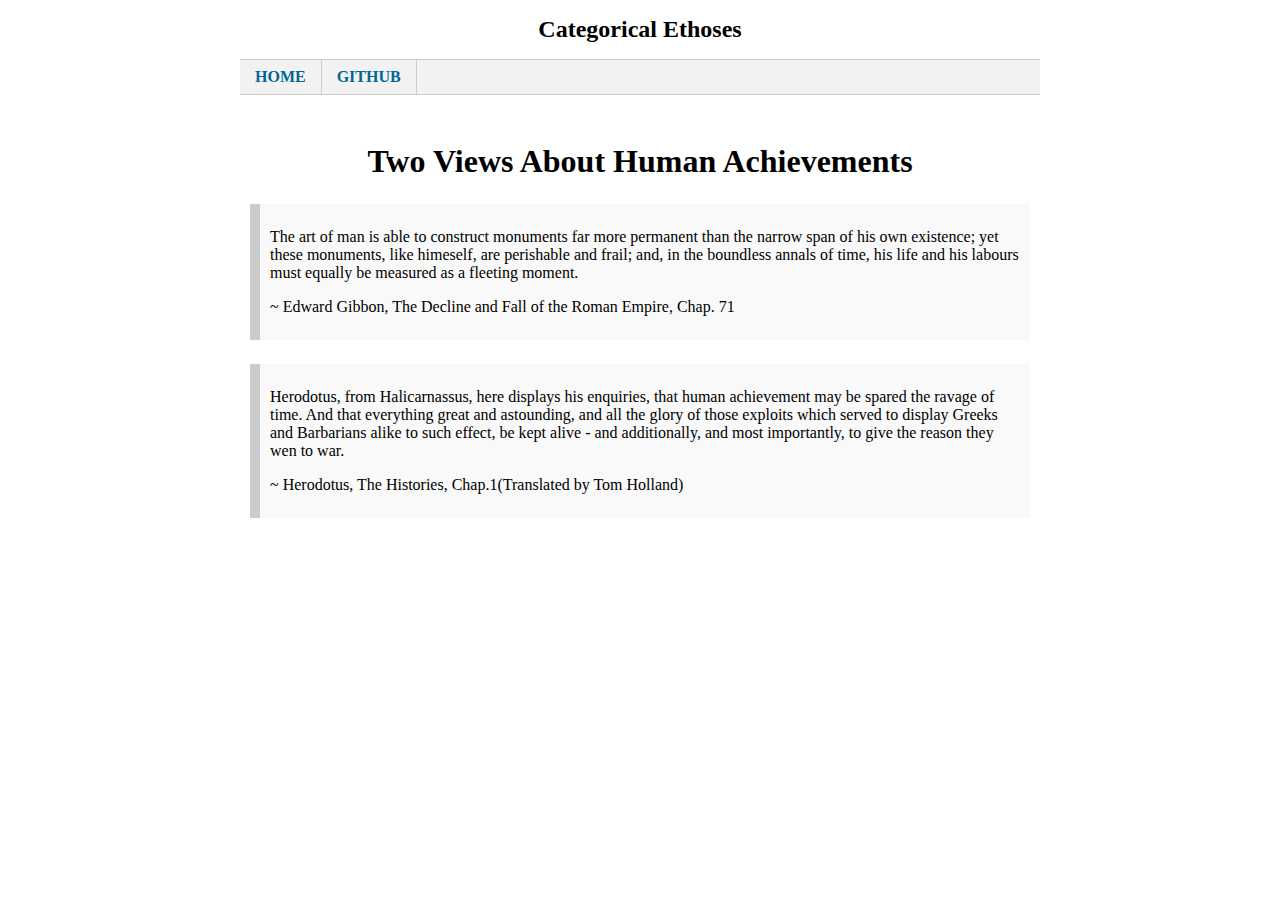
<file: posts/history.html>
<?xml version="1.0" encoding="utf-8"?>
<!DOCTYPE html PUBLIC "-//W3C//DTD XHTML 1.0 Strict//EN"
"http://www.w3.org/TR/xhtml1/DTD/xhtml1-strict.dtd">
<html xmlns="http://www.w3.org/1999/xhtml" lang="en" xml:lang="en">
<head>
<title>Two Views About Human Achievements</title>
<!-- 2015-04-25 Sat 16:11 -->
<meta  http-equiv="Content-Type" content="text/html;charset=utf-8" />
<meta  name="generator" content="Org-mode" />
<meta  name="author" content="Caleb" />
<style type="text/css">
 <!--/*--><![CDATA[/*><!--*/
  .title  { text-align: center; }
  .todo   { font-family: monospace; color: red; }
  .done   { color: green; }
  .tag    { background-color: #eee; font-family: monospace;
            padding: 2px; font-size: 80%; font-weight: normal; }
  .timestamp { color: #bebebe; }
  .timestamp-kwd { color: #5f9ea0; }
  .right  { margin-left: auto; margin-right: 0px;  text-align: right; }
  .left   { margin-left: 0px;  margin-right: auto; text-align: left; }
  .center { margin-left: auto; margin-right: auto; text-align: center; }
  .underline { text-decoration: underline; }
  #postamble p, #preamble p { font-size: 90%; margin: .2em; }
  p.verse { margin-left: 3%; }
  pre {
    border: 1px solid #ccc;
    box-shadow: 3px 3px 3px #eee;
    padding: 8pt;
    font-family: monospace;
    overflow: auto;
    margin: 1.2em;
  }
  pre.src {
    position: relative;
    overflow: visible;
    padding-top: 1.2em;
  }
  pre.src:before {
    display: none;
    position: absolute;
    background-color: white;
    top: -10px;
    right: 10px;
    padding: 3px;
    border: 1px solid black;
  }
  pre.src:hover:before { display: inline;}
  pre.src-sh:before    { content: 'sh'; }
  pre.src-bash:before  { content: 'sh'; }
  pre.src-emacs-lisp:before { content: 'Emacs Lisp'; }
  pre.src-R:before     { content: 'R'; }
  pre.src-perl:before  { content: 'Perl'; }
  pre.src-java:before  { content: 'Java'; }
  pre.src-sql:before   { content: 'SQL'; }

  table { border-collapse:collapse; }
  caption.t-above { caption-side: top; }
  caption.t-bottom { caption-side: bottom; }
  td, th { vertical-align:top;  }
  th.right  { text-align: center;  }
  th.left   { text-align: center;   }
  th.center { text-align: center; }
  td.right  { text-align: right;  }
  td.left   { text-align: left;   }
  td.center { text-align: center; }
  dt { font-weight: bold; }
  .footpara:nth-child(2) { display: inline; }
  .footpara { display: block; }
  .footdef  { margin-bottom: 1em; }
  .figure { padding: 1em; }
  .figure p { text-align: center; }
  .inlinetask {
    padding: 10px;
    border: 2px solid gray;
    margin: 10px;
    background: #ffffcc;
  }
  #org-div-home-and-up
   { text-align: right; font-size: 70%; white-space: nowrap; }
  textarea { overflow-x: auto; }
  .linenr { font-size: smaller }
  .code-highlighted { background-color: #ffff00; }
  .org-info-js_info-navigation { border-style: none; }
  #org-info-js_console-label
    { font-size: 10px; font-weight: bold; white-space: nowrap; }
  .org-info-js_search-highlight
    { background-color: #ffff00; color: #000000; font-weight: bold; }
  /*]]>*/-->
</style>
<link rel="stylesheet" href="style.css" type="text/css">
<script type="text/javascript">
/*
@licstart  The following is the entire license notice for the
JavaScript code in this tag.

Copyright (C) 2012-2013 Free Software Foundation, Inc.

The JavaScript code in this tag is free software: you can
redistribute it and/or modify it under the terms of the GNU
General Public License (GNU GPL) as published by the Free Software
Foundation, either version 3 of the License, or (at your option)
any later version.  The code is distributed WITHOUT ANY WARRANTY;
without even the implied warranty of MERCHANTABILITY or FITNESS
FOR A PARTICULAR PURPOSE.  See the GNU GPL for more details.

As additional permission under GNU GPL version 3 section 7, you
may distribute non-source (e.g., minimized or compacted) forms of
that code without the copy of the GNU GPL normally required by
section 4, provided you include this license notice and a URL
through which recipients can access the Corresponding Source.


@licend  The above is the entire license notice
for the JavaScript code in this tag.
*/
<!--/*--><![CDATA[/*><!--*/
 function CodeHighlightOn(elem, id)
 {
   var target = document.getElementById(id);
   if(null != target) {
     elem.cacheClassElem = elem.className;
     elem.cacheClassTarget = target.className;
     target.className = "code-highlighted";
     elem.className   = "code-highlighted";
   }
 }
 function CodeHighlightOff(elem, id)
 {
   var target = document.getElementById(id);
   if(elem.cacheClassElem)
     elem.className = elem.cacheClassElem;
   if(elem.cacheClassTarget)
     target.className = elem.cacheClassTarget;
 }
/*]]>*///-->
</script>
</head>
<body>
<div id="preamble" class="status">
<link rel="stylesheet" href="style.css" type="text/css">
                         <h1 id="headline">Categorical Ethoses</h1>
                         <ul id="nav"> 
                         <li><a href="/">HOME</a></li>
                         <li><a href="https://github.com/catethos/">GITHUB</a></li>
                         </ul>
</div>
<div id="content">
<h1 class="title">Two Views About Human Achievements</h1>
<blockquote>
<p>
The art of man is able to construct monuments
far more permanent than the narrow span of
his own existence; yet these monuments, 
like himeself, are perishable and frail;
and, in the boundless annals of time,
his life and his labours must equally 
be measured as a fleeting moment.
</p>

<p>
~ Edward Gibbon, The Decline and Fall of the Roman Empire, Chap. 71
</p>
</blockquote>

<blockquote>
<p>
Herodotus, from Halicarnassus,
here displays his enquiries,
that human achievement may be
spared the ravage of time.
And that everything great and
astounding, and all the glory
of those exploits which
served to display Greeks and Barbarians
alike to such effect, be kept alive -
and additionally, and most importantly,
to give the reason they wen to war.
</p>

<p>
~ Herodotus, The Histories, Chap.1(Translated by Tom Holland)
</p>
</blockquote>
</div>
<div id="postamble" class="status">
<div id='disqus_thread'></div>
                          <script type='text/javascript'>
                          /** CONFIGURATION VARIABLES: EDIT BEFORE PASTING INTO YOUR WEBPAGE***/
                          var disqus_shortname = 'catethos'; // required: replace example with your forum shortname
                          /*** DON'T EDIT BELOW THIS LINE***/
                          (function() {
                              var dsq = document.createElement('script'); dsq.type = 'text/javascript'; dsq.async = true;
                             dsq.src = '//' + disqus_shortname + '.disqus.com/embed.js';
                              if (window.location.pathname != '/'){
                              (document.getElementsByTagName('body')[0]).appendChild(dsq)};
                          })();
                     </script>
                     <noscript>Please enable JavaScript to view the <a href='http://disqus.com/?ref_noscript'>comments powered by Disqus.</a></noscript>
</div>
</body>
</html>
</file>
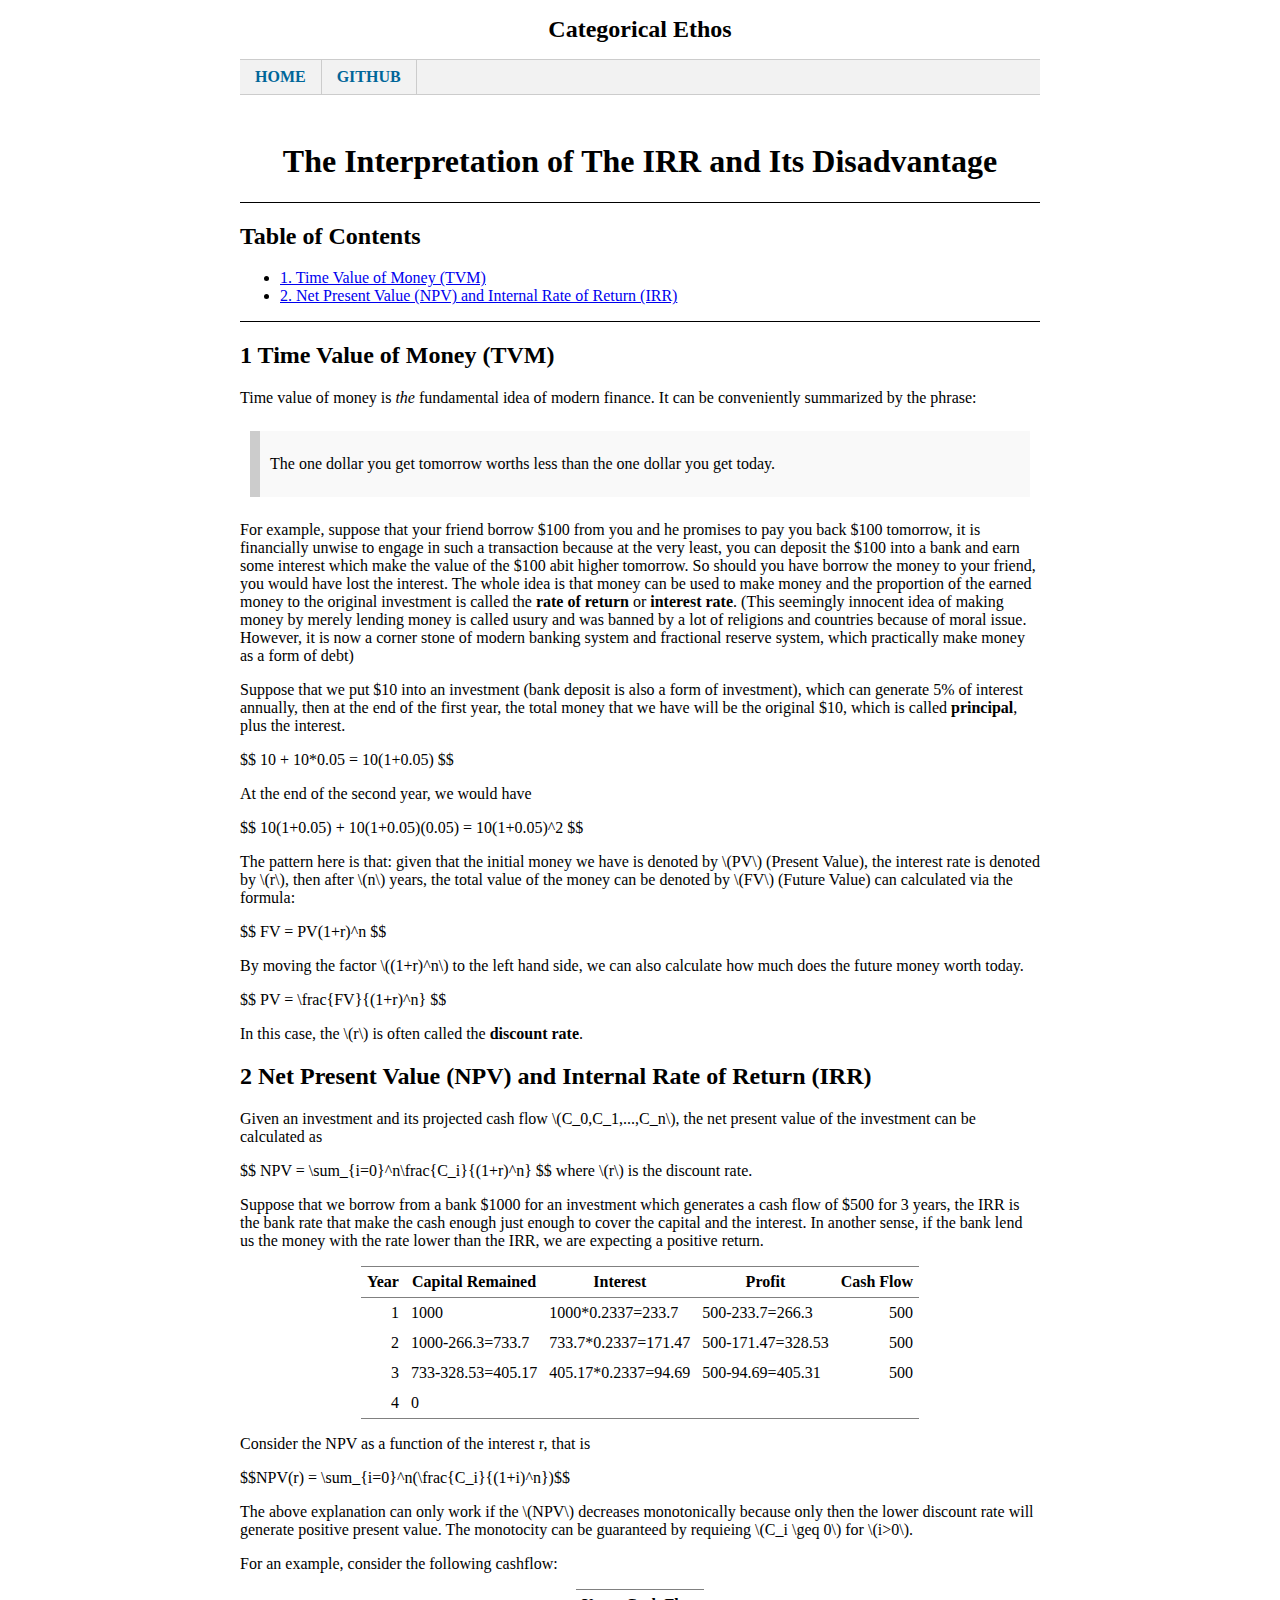
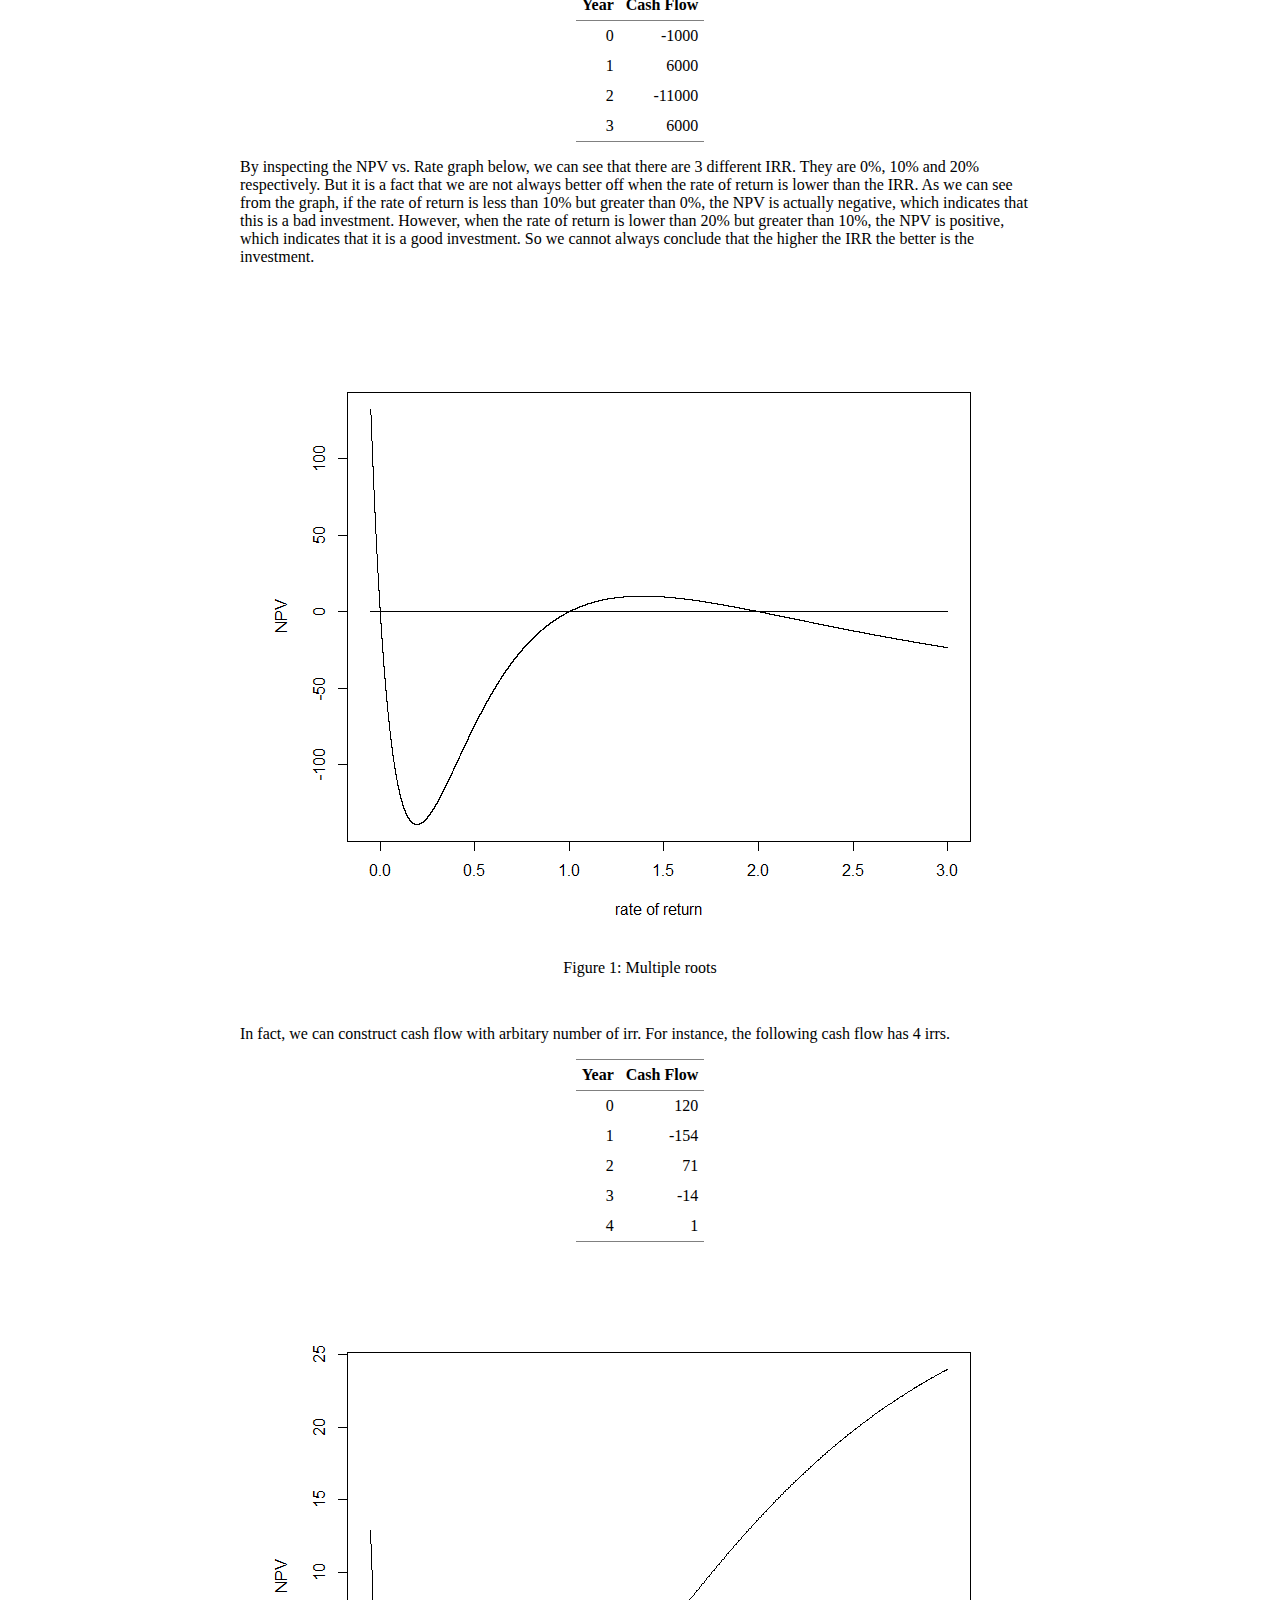
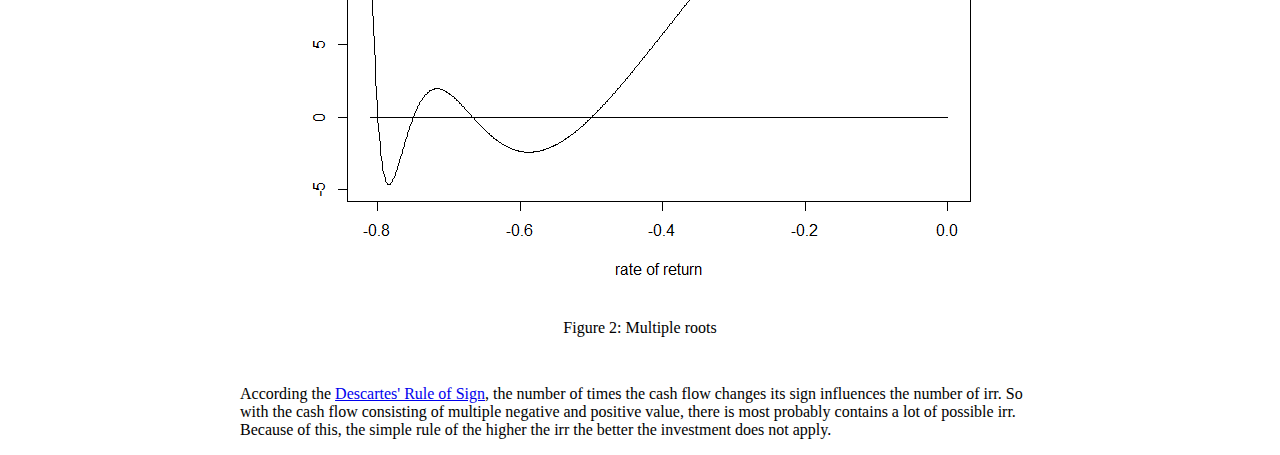
<file: posts/irr.html>
<?xml version="1.0" encoding="utf-8"?>
<!DOCTYPE html PUBLIC "-//W3C//DTD XHTML 1.0 Strict//EN"
"http://www.w3.org/TR/xhtml1/DTD/xhtml1-strict.dtd">
<html xmlns="http://www.w3.org/1999/xhtml" lang="en" xml:lang="en">
<head>
<title>The Interpretation of The IRR and Its Disadvantage</title>
<!-- 2015-05-01 Fri 17:45 -->
<meta  http-equiv="Content-Type" content="text/html;charset=utf-8" />
<meta  name="generator" content="Org-mode" />
<meta  name="author" content="Caleb" />
<style type="text/css">
 <!--/*--><![CDATA[/*><!--*/
  .title  { text-align: center; }
  .todo   { font-family: monospace; color: red; }
  .done   { color: green; }
  .tag    { background-color: #eee; font-family: monospace;
            padding: 2px; font-size: 80%; font-weight: normal; }
  .timestamp { color: #bebebe; }
  .timestamp-kwd { color: #5f9ea0; }
  .right  { margin-left: auto; margin-right: 0px;  text-align: right; }
  .left   { margin-left: 0px;  margin-right: auto; text-align: left; }
  .center { margin-left: auto; margin-right: auto; text-align: center; }
  .underline { text-decoration: underline; }
  #postamble p, #preamble p { font-size: 90%; margin: .2em; }
  p.verse { margin-left: 3%; }
  pre {
    border: 1px solid #ccc;
    box-shadow: 3px 3px 3px #eee;
    padding: 8pt;
    font-family: monospace;
    overflow: auto;
    margin: 1.2em;
  }
  pre.src {
    position: relative;
    overflow: visible;
    padding-top: 1.2em;
  }
  pre.src:before {
    display: none;
    position: absolute;
    background-color: white;
    top: -10px;
    right: 10px;
    padding: 3px;
    border: 1px solid black;
  }
  pre.src:hover:before { display: inline;}
  pre.src-sh:before    { content: 'sh'; }
  pre.src-bash:before  { content: 'sh'; }
  pre.src-emacs-lisp:before { content: 'Emacs Lisp'; }
  pre.src-R:before     { content: 'R'; }
  pre.src-perl:before  { content: 'Perl'; }
  pre.src-java:before  { content: 'Java'; }
  pre.src-sql:before   { content: 'SQL'; }

  table { border-collapse:collapse; }
  caption.t-above { caption-side: top; }
  caption.t-bottom { caption-side: bottom; }
  td, th { vertical-align:top;  }
  th.right  { text-align: center;  }
  th.left   { text-align: center;   }
  th.center { text-align: center; }
  td.right  { text-align: right;  }
  td.left   { text-align: left;   }
  td.center { text-align: center; }
  dt { font-weight: bold; }
  .footpara:nth-child(2) { display: inline; }
  .footpara { display: block; }
  .footdef  { margin-bottom: 1em; }
  .figure { padding: 1em; }
  .figure p { text-align: center; }
  .inlinetask {
    padding: 10px;
    border: 2px solid gray;
    margin: 10px;
    background: #ffffcc;
  }
  #org-div-home-and-up
   { text-align: right; font-size: 70%; white-space: nowrap; }
  textarea { overflow-x: auto; }
  .linenr { font-size: smaller }
  .code-highlighted { background-color: #ffff00; }
  .org-info-js_info-navigation { border-style: none; }
  #org-info-js_console-label
    { font-size: 10px; font-weight: bold; white-space: nowrap; }
  .org-info-js_search-highlight
    { background-color: #ffff00; color: #000000; font-weight: bold; }
  /*]]>*/-->
</style>
<link rel="stylesheet" href="style.css" type="text/css">
<script type="text/javascript">
/*
@licstart  The following is the entire license notice for the
JavaScript code in this tag.

Copyright (C) 2012-2013 Free Software Foundation, Inc.

The JavaScript code in this tag is free software: you can
redistribute it and/or modify it under the terms of the GNU
General Public License (GNU GPL) as published by the Free Software
Foundation, either version 3 of the License, or (at your option)
any later version.  The code is distributed WITHOUT ANY WARRANTY;
without even the implied warranty of MERCHANTABILITY or FITNESS
FOR A PARTICULAR PURPOSE.  See the GNU GPL for more details.

As additional permission under GNU GPL version 3 section 7, you
may distribute non-source (e.g., minimized or compacted) forms of
that code without the copy of the GNU GPL normally required by
section 4, provided you include this license notice and a URL
through which recipients can access the Corresponding Source.


@licend  The above is the entire license notice
for the JavaScript code in this tag.
*/
<!--/*--><![CDATA[/*><!--*/
 function CodeHighlightOn(elem, id)
 {
   var target = document.getElementById(id);
   if(null != target) {
     elem.cacheClassElem = elem.className;
     elem.cacheClassTarget = target.className;
     target.className = "code-highlighted";
     elem.className   = "code-highlighted";
   }
 }
 function CodeHighlightOff(elem, id)
 {
   var target = document.getElementById(id);
   if(elem.cacheClassElem)
     elem.className = elem.cacheClassElem;
   if(elem.cacheClassTarget)
     target.className = elem.cacheClassTarget;
 }
/*]]>*///-->
</script>
<script type="text/javascript" src="http://orgmode.org/mathjax/MathJax.js"></script>
<script type="text/javascript">
<!--/*--><![CDATA[/*><!--*/
    MathJax.Hub.Config({
        // Only one of the two following lines, depending on user settings
        // First allows browser-native MathML display, second forces HTML/CSS
        //  config: ["MMLorHTML.js"], jax: ["input/TeX"],
            jax: ["input/TeX", "output/HTML-CSS"],
        extensions: ["tex2jax.js","TeX/AMSmath.js","TeX/AMSsymbols.js",
                     "TeX/noUndefined.js"],
        tex2jax: {
            inlineMath: [ ["\\(","\\)"] ],
            displayMath: [ ['$$','$$'], ["\\[","\\]"], ["\\begin{displaymath}","\\end{displaymath}"] ],
            skipTags: ["script","noscript","style","textarea","pre","code"],
            ignoreClass: "tex2jax_ignore",
            processEscapes: false,
            processEnvironments: true,
            preview: "TeX"
        },
        showProcessingMessages: true,
        displayAlign: "center",
        displayIndent: "2em",

        "HTML-CSS": {
             scale: 100,
             availableFonts: ["STIX","TeX"],
             preferredFont: "TeX",
             webFont: "TeX",
             imageFont: "TeX",
             showMathMenu: true,
        },
        MMLorHTML: {
             prefer: {
                 MSIE:    "MML",
                 Firefox: "MML",
                 Opera:   "HTML",
                 other:   "HTML"
             }
        }
    });
/*]]>*///-->
</script>
</head>
<body>
<div id="preamble" class="status">
<h1 id="headline">Categorical Ethos</h1>
                         <ul id="nav"> 
                         <li><a href="/">HOME</a></li>
                         <li><a href="https://github.com/catethos/">GITHUB</a></li>
                         </ul>
</div>
<div id="content">
<h1 class="title">The Interpretation of The IRR and Its Disadvantage</h1>
<div id="table-of-contents">
<h2>Table of Contents</h2>
<div id="text-table-of-contents">
<ul>
<li><a href="#sec-1">1. Time Value of Money (TVM)</a></li>
<li><a href="#sec-2">2. Net Present Value (NPV) and Internal Rate of Return (IRR)</a></li>
</ul>
</div>
</div>
<div id="outline-container-sec-1" class="outline-2">
<h2 id="sec-1"><span class="section-number-2">1</span> Time Value of Money (TVM)</h2>
<div class="outline-text-2" id="text-1">
<p>
Time value of money is <i>the</i> fundamental idea of modern finance.
It can be conveniently summarized by the phrase:
</p>

<blockquote>
<p>
The one dollar you get tomorrow worths less than the one dollar you get today. 
</p>
</blockquote>

<p>
For example, suppose that your friend borrow $100 from you and he promises
to pay you back $100 tomorrow, it is financially unwise to engage in such 
a transaction because at the very least, 
you can deposit the $100 into a bank and earn some interest which 
make the value of the $100 abit higher tomorrow.
So should you have borrow the money to your friend, you would have
lost the interest.
The whole idea is that money can be used
to make money and the proportion of the earned money to the original investment
is called the <b>rate of return</b> or <b>interest rate</b>.
(This seemingly innocent idea of making money by merely lending money is called usury
and was banned by a lot of religions and countries because of moral issue. 
However, it is now a corner stone of modern banking system and fractional reserve
system, which practically make money as a form of debt)   
</p>

<p>
Suppose that we put $10 into an investment (bank deposit is also a form of investment),
which can generate 5% of interest annually, then at the end of the first year,
the total money that we have will be the original $10, which is called <b>principal</b>, plus
the interest.
</p>

<p>
$$
10 + 10*0.05 = 10(1+0.05)
$$
</p>

<p>
At the end of the second year, we would have
</p>

<p>
$$
10(1+0.05) + 10(1+0.05)(0.05)  = 10(1+0.05)^2
$$
</p>

<p>
The pattern here is that: given that the initial money we have is
denoted by \(PV\) (Present Value), the interest rate is denoted by \(r\),
then after \(n\) years, the total value of the money can be
denoted by \(FV\) (Future Value) can calculated via the formula:
</p>

<p>
$$
FV = PV(1+r)^n
$$
</p>

<p>
By moving the factor \((1+r)^n\) to the left hand side, 
we can also calculate how much does the future money
worth today.
</p>

<p>
$$
PV = \frac{FV}{(1+r)^n}
$$
</p>

<p>
In this case, the \(r\) is often called the <b>discount rate</b>.
</p>
</div>
</div>

<div id="outline-container-sec-2" class="outline-2">
<h2 id="sec-2"><span class="section-number-2">2</span> Net Present Value (NPV) and Internal Rate of Return (IRR)</h2>
<div class="outline-text-2" id="text-2">
<p>
Given an investment and its projected cash flow \(C_0,C_1,...,C_n\), 
the net present value of the investment can be calculated as
</p>

<p>
$$
NPV = \sum_{i=0}^n\frac{C_i}{(1+r)^n}
$$
where \(r\) is the discount rate.
</p>

<p>
Suppose that we borrow from a bank $1000 for an investment which generates
a cash flow of $500 for 3 years, the IRR is the bank rate that make the
cash enough just enough to cover the capital and the interest.
In another sense, if the bank lend us the money with the rate lower than
the IRR, we are expecting a positive return.
</p>

<table border="2" cellspacing="0" cellpadding="6" rules="groups" frame="hsides">


<colgroup>
<col  class="right" />

<col  class="left" />

<col  class="left" />

<col  class="left" />

<col  class="right" />
</colgroup>
<thead>
<tr>
<th scope="col" class="right">Year</th>
<th scope="col" class="left">Capital Remained</th>
<th scope="col" class="left">Interest</th>
<th scope="col" class="left">Profit</th>
<th scope="col" class="right">Cash Flow</th>
</tr>
</thead>
<tbody>
<tr>
<td class="right">1</td>
<td class="left">1000</td>
<td class="left">1000*0.2337=233.7</td>
<td class="left">500-233.7=266.3</td>
<td class="right">500</td>
</tr>

<tr>
<td class="right">2</td>
<td class="left">1000-266.3=733.7</td>
<td class="left">733.7*0.2337=171.47</td>
<td class="left">500-171.47=328.53</td>
<td class="right">500</td>
</tr>

<tr>
<td class="right">3</td>
<td class="left">733-328.53=405.17</td>
<td class="left">405.17*0.2337=94.69</td>
<td class="left">500-94.69=405.31</td>
<td class="right">500</td>
</tr>

<tr>
<td class="right">4</td>
<td class="left">0</td>
<td class="left">&#xa0;</td>
<td class="left">&#xa0;</td>
<td class="right">&#xa0;</td>
</tr>
</tbody>
</table>

<p>
Consider the NPV as a function of the interest r, that is
</p>

<p>
$$NPV(r) = \sum_{i=0}^n(\frac{C_i}{(1+i)^n})$$
</p>

<p>
The above explanation can only work if the \(NPV\) decreases monotonically 
because only then the lower discount rate will generate positive present value.
The monotocity can be guaranteed by requieing \(C_i \geq 0\) for \(i>0\).
</p>

<p>
For an example, consider the following cashflow:
</p>

<table border="2" cellspacing="0" cellpadding="6" rules="groups" frame="hsides">


<colgroup>
<col  class="right" />

<col  class="right" />
</colgroup>
<thead>
<tr>
<th scope="col" class="right">Year</th>
<th scope="col" class="right">Cash Flow</th>
</tr>
</thead>
<tbody>
<tr>
<td class="right">0</td>
<td class="right">-1000</td>
</tr>

<tr>
<td class="right">1</td>
<td class="right">6000</td>
</tr>

<tr>
<td class="right">2</td>
<td class="right">-11000</td>
</tr>

<tr>
<td class="right">3</td>
<td class="right">6000</td>
</tr>
</tbody>
</table>

<p>
By inspecting the NPV vs. Rate graph below, we can see that there are
3 different IRR. They are 0%, 10% and 20% respectively.
But it is a fact that we are not always better off when the rate of return 
is lower than the IRR. As we can see from the graph, if the rate of return is
less than 10% but greater than 0%, the NPV is actually negative, which 
indicates that this is a bad investment.
However, when the rate of return is lower than 20% but greater than 10%, the 
NPV is positive, which indicates that it is a good investment.
So we cannot always conclude that the higher the IRR the better is the investment.
</p>


<div class="figure">
<p><img src="../images/plot.png" alt="plot.png" />
</p>
<p><span class="figure-number">Figure 1:</span> Multiple roots</p>
</div>

<p>
In fact, we can construct cash flow with arbitary number of irr. For instance, the
following cash flow has 4 irrs.
</p>

<table border="2" cellspacing="0" cellpadding="6" rules="groups" frame="hsides">


<colgroup>
<col  class="right" />

<col  class="right" />
</colgroup>
<thead>
<tr>
<th scope="col" class="right">Year</th>
<th scope="col" class="right">Cash Flow</th>
</tr>
</thead>
<tbody>
<tr>
<td class="right">0</td>
<td class="right">120</td>
</tr>

<tr>
<td class="right">1</td>
<td class="right">-154</td>
</tr>

<tr>
<td class="right">2</td>
<td class="right">71</td>
</tr>

<tr>
<td class="right">3</td>
<td class="right">-14</td>
</tr>

<tr>
<td class="right">4</td>
<td class="right">1</td>
</tr>
</tbody>
</table>


<div class="figure">
<p><img src="../images/4root.png" alt="4root.png" />
</p>
<p><span class="figure-number">Figure 2:</span> Multiple roots</p>
</div>

<p>
According the <a href="http://en.wikipedia.org/wiki/Descartes'_rule_of_signs">Descartes' Rule of Sign</a>, the number of times
the cash flow changes its sign influences the number of 
irr. So with the cash flow consisting of multiple negative and positive value,
there is most probably contains a lot of possible irr.
Because of this, the simple rule of the higher the irr the 
better the investment does not apply.
</p>
</div>
</div>
</div>
<div id="postamble" class="status">
<div id='disqus_thread'></div>
                          <script type='text/javascript'>
                          /** CONFIGURATION VARIABLES: EDIT BEFORE PASTING INTO YOUR WEBPAGE***/
                          var disqus_shortname = 'catethos'; // required: replace example with your forum shortname
                          /*** DON'T EDIT BELOW THIS LINE***/
                          (function() {
                              var dsq = document.createElement('script'); dsq.type = 'text/javascript'; dsq.async = true;
                             dsq.src = '//' + disqus_shortname + '.disqus.com/embed.js';
                              if (window.location.pathname != '/'){
                              (document.getElementsByTagName('body')[0]).appendChild(dsq)};
                          })();
                     </script>
                     <noscript>Please enable JavaScript to view the <a href='http://disqus.com/?ref_noscript'>comments powered by Disqus.</a></noscript>
</div>
</body>
</html>
</file>
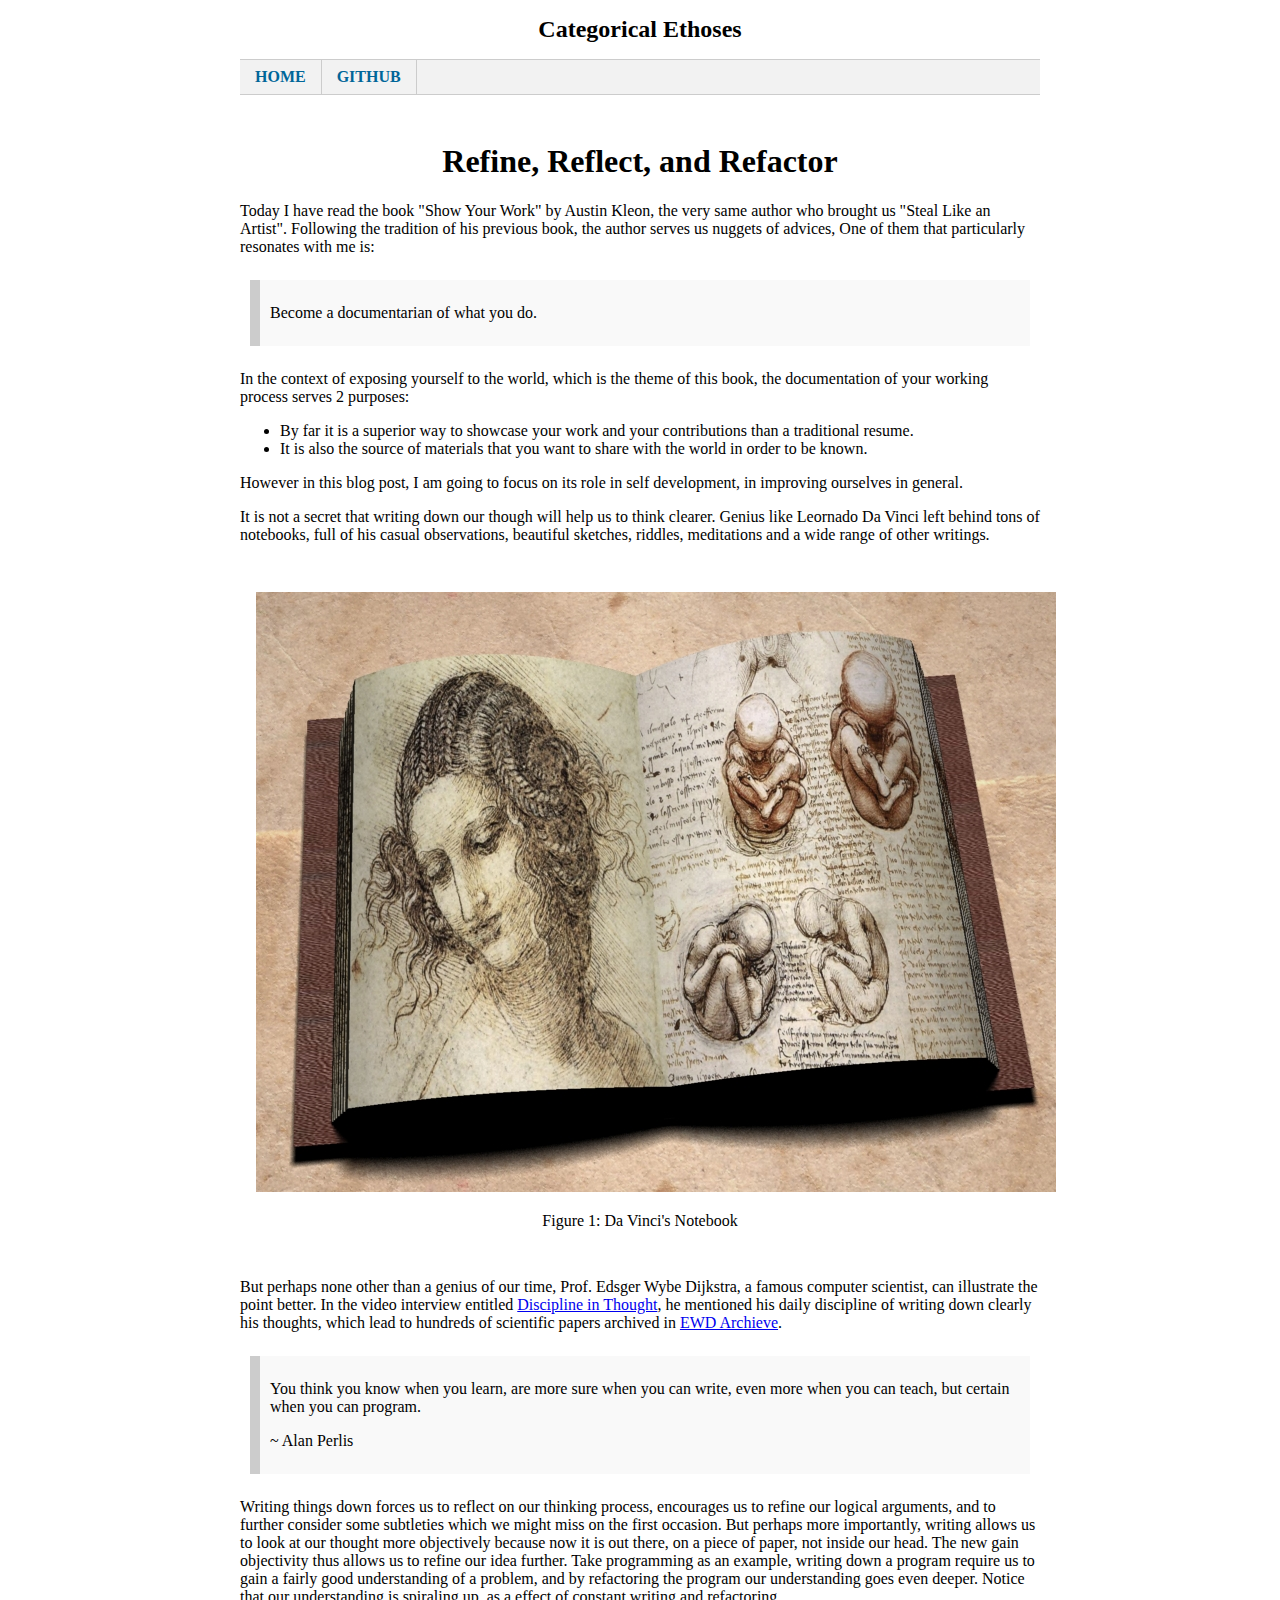
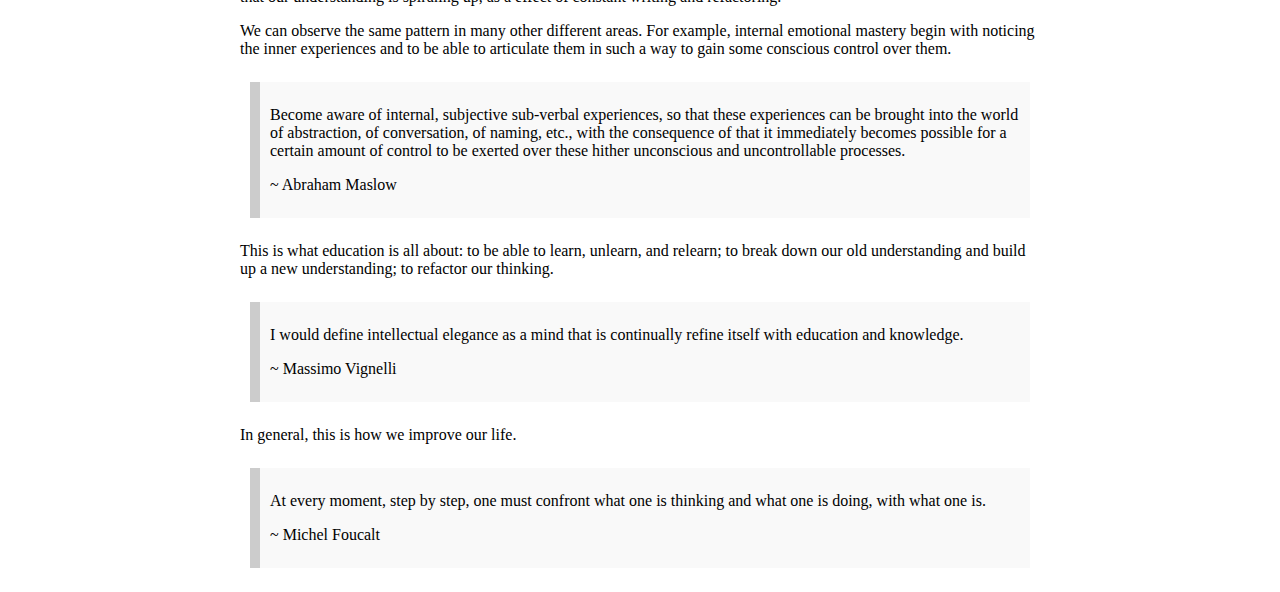
<file: posts/refine.html>
<?xml version="1.0" encoding="utf-8"?>
<!DOCTYPE html PUBLIC "-//W3C//DTD XHTML 1.0 Strict//EN"
"http://www.w3.org/TR/xhtml1/DTD/xhtml1-strict.dtd">
<html xmlns="http://www.w3.org/1999/xhtml" lang="en" xml:lang="en">
<head>
<title>Refine, Reflect, and Refactor</title>
<!-- 2015-04-25 Sat 16:11 -->
<meta  http-equiv="Content-Type" content="text/html;charset=utf-8" />
<meta  name="generator" content="Org-mode" />
<meta  name="author" content="Caleb" />
<style type="text/css">
 <!--/*--><![CDATA[/*><!--*/
  .title  { text-align: center; }
  .todo   { font-family: monospace; color: red; }
  .done   { color: green; }
  .tag    { background-color: #eee; font-family: monospace;
            padding: 2px; font-size: 80%; font-weight: normal; }
  .timestamp { color: #bebebe; }
  .timestamp-kwd { color: #5f9ea0; }
  .right  { margin-left: auto; margin-right: 0px;  text-align: right; }
  .left   { margin-left: 0px;  margin-right: auto; text-align: left; }
  .center { margin-left: auto; margin-right: auto; text-align: center; }
  .underline { text-decoration: underline; }
  #postamble p, #preamble p { font-size: 90%; margin: .2em; }
  p.verse { margin-left: 3%; }
  pre {
    border: 1px solid #ccc;
    box-shadow: 3px 3px 3px #eee;
    padding: 8pt;
    font-family: monospace;
    overflow: auto;
    margin: 1.2em;
  }
  pre.src {
    position: relative;
    overflow: visible;
    padding-top: 1.2em;
  }
  pre.src:before {
    display: none;
    position: absolute;
    background-color: white;
    top: -10px;
    right: 10px;
    padding: 3px;
    border: 1px solid black;
  }
  pre.src:hover:before { display: inline;}
  pre.src-sh:before    { content: 'sh'; }
  pre.src-bash:before  { content: 'sh'; }
  pre.src-emacs-lisp:before { content: 'Emacs Lisp'; }
  pre.src-R:before     { content: 'R'; }
  pre.src-perl:before  { content: 'Perl'; }
  pre.src-java:before  { content: 'Java'; }
  pre.src-sql:before   { content: 'SQL'; }

  table { border-collapse:collapse; }
  caption.t-above { caption-side: top; }
  caption.t-bottom { caption-side: bottom; }
  td, th { vertical-align:top;  }
  th.right  { text-align: center;  }
  th.left   { text-align: center;   }
  th.center { text-align: center; }
  td.right  { text-align: right;  }
  td.left   { text-align: left;   }
  td.center { text-align: center; }
  dt { font-weight: bold; }
  .footpara:nth-child(2) { display: inline; }
  .footpara { display: block; }
  .footdef  { margin-bottom: 1em; }
  .figure { padding: 1em; }
  .figure p { text-align: center; }
  .inlinetask {
    padding: 10px;
    border: 2px solid gray;
    margin: 10px;
    background: #ffffcc;
  }
  #org-div-home-and-up
   { text-align: right; font-size: 70%; white-space: nowrap; }
  textarea { overflow-x: auto; }
  .linenr { font-size: smaller }
  .code-highlighted { background-color: #ffff00; }
  .org-info-js_info-navigation { border-style: none; }
  #org-info-js_console-label
    { font-size: 10px; font-weight: bold; white-space: nowrap; }
  .org-info-js_search-highlight
    { background-color: #ffff00; color: #000000; font-weight: bold; }
  /*]]>*/-->
</style>
<link rel="stylesheet" href="style.css" type="text/css">
<script type="text/javascript">
/*
@licstart  The following is the entire license notice for the
JavaScript code in this tag.

Copyright (C) 2012-2013 Free Software Foundation, Inc.

The JavaScript code in this tag is free software: you can
redistribute it and/or modify it under the terms of the GNU
General Public License (GNU GPL) as published by the Free Software
Foundation, either version 3 of the License, or (at your option)
any later version.  The code is distributed WITHOUT ANY WARRANTY;
without even the implied warranty of MERCHANTABILITY or FITNESS
FOR A PARTICULAR PURPOSE.  See the GNU GPL for more details.

As additional permission under GNU GPL version 3 section 7, you
may distribute non-source (e.g., minimized or compacted) forms of
that code without the copy of the GNU GPL normally required by
section 4, provided you include this license notice and a URL
through which recipients can access the Corresponding Source.


@licend  The above is the entire license notice
for the JavaScript code in this tag.
*/
<!--/*--><![CDATA[/*><!--*/
 function CodeHighlightOn(elem, id)
 {
   var target = document.getElementById(id);
   if(null != target) {
     elem.cacheClassElem = elem.className;
     elem.cacheClassTarget = target.className;
     target.className = "code-highlighted";
     elem.className   = "code-highlighted";
   }
 }
 function CodeHighlightOff(elem, id)
 {
   var target = document.getElementById(id);
   if(elem.cacheClassElem)
     elem.className = elem.cacheClassElem;
   if(elem.cacheClassTarget)
     target.className = elem.cacheClassTarget;
 }
/*]]>*///-->
</script>
</head>
<body>
<div id="preamble" class="status">
<link rel="stylesheet" href="style.css" type="text/css">
                         <h1 id="headline">Categorical Ethoses</h1>
                         <ul id="nav"> 
                         <li><a href="/">HOME</a></li>
                         <li><a href="https://github.com/catethos/">GITHUB</a></li>
                         </ul>
</div>
<div id="content">
<h1 class="title">Refine, Reflect, and Refactor</h1>
<p>
Today I have read the book "Show Your Work" by Austin Kleon,
the very same author who brought us "Steal Like an Artist". 
Following the tradition of his previous book, 
the author serves us nuggets of advices,
One of them that particularly 
resonates with me is: 
</p>


<blockquote>
<p>
Become a documentarian of what you do.
</p>
</blockquote>

<p>
In the context of exposing yourself to the world, 
which is the theme of this book, 
the documentation of your working process serves 2 purposes:
</p>

<ul class="org-ul">
<li>By far it is a superior way to showcase your work
and your contributions than a traditional resume.
</li>
<li>It is also the source of materials that you want to share
with the world in order to be known. 
</li>
</ul>

<p>
However in this blog post, I am going to focus on its role
in self development, in improving ourselves in general.
</p>

<p>
It is not a secret that writing down our though 
will help us to think clearer. Genius like 
Leornado Da Vinci left behind tons of notebooks,
full of his casual observations, beautiful sketches,
riddles, meditations and a wide range of other writings.
</p>


<div class="figure">
<p><img src="../images/notebook.jpg" alt="notebook.jpg" />
</p>
<p><span class="figure-number">Figure 1:</span> Da Vinci's Notebook</p>
</div>

<p>
But perhaps none other than a genius of our time, 
Prof. Edsger Wybe Dijkstra, a famous computer scientist, 
can illustrate the point better. 
In the video interview entitled <a href="http://www.youtube.com/watch?v=EL97C8C53ZM">Discipline in Thought</a>,
he mentioned his daily discipline of 
writing down clearly his thoughts, 
which lead to hundreds of scientific papers 
archived in <a href="http://www.cs.utexas.edu/users/EWD/">EWD Archieve</a>.
</p>

<blockquote>
<p>
You think you know when you learn, are more sure when you 
can write, even more when you can teach, but certain 
when you can program.
</p>

<p>
~ Alan Perlis
</p>
</blockquote>

<p>
Writing things down forces us to reflect on our thinking process,
encourages us to refine our logical arguments, 
and to further consider some subtleties which
we might miss on the first occasion. 
But perhaps more importantly, writing allows us 
to look at our thought more objectively because 
now it is out there, on a piece of paper, not 
inside our head. The new gain objectivity thus allows
us to refine our idea further. 
Take programming as an example, writing down a program 
require us to gain a fairly good understanding of a problem, 
and by refactoring the program our understanding goes
even deeper. Notice that our understanding is spiraling up,
as a effect of constant writing and refactoring.
</p>

<p>
We can observe the same pattern in many other different areas.
For example, internal emotional mastery begin with 
noticing the inner experiences and to be able to 
articulate them in such a way to gain some conscious 
control over them.     
</p>

<blockquote>
<p>
Become aware of internal, subjective sub-verbal experiences, 
so that these experiences can be brought into the
world of abstraction, of conversation, of naming, etc.,
with the consequence of that it immediately becomes possible
for a certain amount of control to be exerted
over these hither unconscious and uncontrollable processes.
</p>

<p>
~ Abraham Maslow
</p>
</blockquote>

<p>
This is what education is all about: to be able
to learn, unlearn, and relearn; 
to break down our old understanding and
build up a new understanding;
to refactor our thinking.
</p>

<blockquote>
<p>
I would define intellectual elegance
as a mind that is continually refine
itself with education and knowledge.
</p>

<p>
~ Massimo Vignelli
</p>
</blockquote>

<p>
In general, this is how we improve our life.
</p>

<blockquote>
<p>
At every moment, step by step, 
one must confront what one is thinking and what one is doing,
with what one is.
</p>

<p>
~ Michel Foucalt
</p>
</blockquote>
</div>
<div id="postamble" class="status">
<div id='disqus_thread'></div>
                          <script type='text/javascript'>
                          /** CONFIGURATION VARIABLES: EDIT BEFORE PASTING INTO YOUR WEBPAGE***/
                          var disqus_shortname = 'catethos'; // required: replace example with your forum shortname
                          /*** DON'T EDIT BELOW THIS LINE***/
                          (function() {
                              var dsq = document.createElement('script'); dsq.type = 'text/javascript'; dsq.async = true;
                             dsq.src = '//' + disqus_shortname + '.disqus.com/embed.js';
                              if (window.location.pathname != '/'){
                              (document.getElementsByTagName('body')[0]).appendChild(dsq)};
                          })();
                     </script>
                     <noscript>Please enable JavaScript to view the <a href='http://disqus.com/?ref_noscript'>comments powered by Disqus.</a></noscript>
</div>
</body>
</html>
</file>
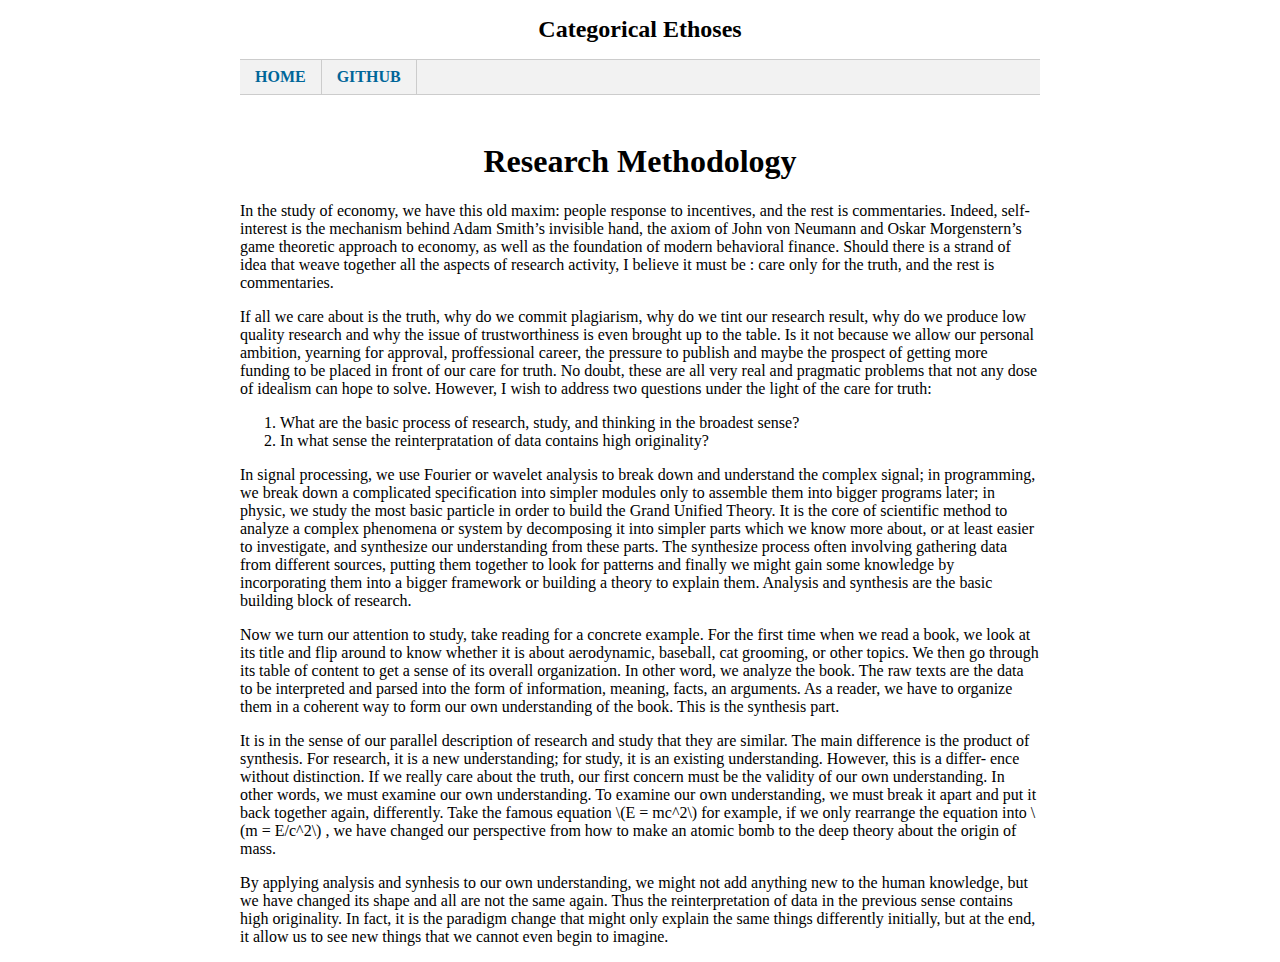
<file: posts/research_methodology.html>
<?xml version="1.0" encoding="utf-8"?>
<!DOCTYPE html PUBLIC "-//W3C//DTD XHTML 1.0 Strict//EN"
"http://www.w3.org/TR/xhtml1/DTD/xhtml1-strict.dtd">
<html xmlns="http://www.w3.org/1999/xhtml" lang="en" xml:lang="en">
<head>
<title>Research Methodology</title>
<!-- 2015-04-25 Sat 16:11 -->
<meta  http-equiv="Content-Type" content="text/html;charset=utf-8" />
<meta  name="generator" content="Org-mode" />
<meta  name="author" content="Caleb" />
<style type="text/css">
 <!--/*--><![CDATA[/*><!--*/
  .title  { text-align: center; }
  .todo   { font-family: monospace; color: red; }
  .done   { color: green; }
  .tag    { background-color: #eee; font-family: monospace;
            padding: 2px; font-size: 80%; font-weight: normal; }
  .timestamp { color: #bebebe; }
  .timestamp-kwd { color: #5f9ea0; }
  .right  { margin-left: auto; margin-right: 0px;  text-align: right; }
  .left   { margin-left: 0px;  margin-right: auto; text-align: left; }
  .center { margin-left: auto; margin-right: auto; text-align: center; }
  .underline { text-decoration: underline; }
  #postamble p, #preamble p { font-size: 90%; margin: .2em; }
  p.verse { margin-left: 3%; }
  pre {
    border: 1px solid #ccc;
    box-shadow: 3px 3px 3px #eee;
    padding: 8pt;
    font-family: monospace;
    overflow: auto;
    margin: 1.2em;
  }
  pre.src {
    position: relative;
    overflow: visible;
    padding-top: 1.2em;
  }
  pre.src:before {
    display: none;
    position: absolute;
    background-color: white;
    top: -10px;
    right: 10px;
    padding: 3px;
    border: 1px solid black;
  }
  pre.src:hover:before { display: inline;}
  pre.src-sh:before    { content: 'sh'; }
  pre.src-bash:before  { content: 'sh'; }
  pre.src-emacs-lisp:before { content: 'Emacs Lisp'; }
  pre.src-R:before     { content: 'R'; }
  pre.src-perl:before  { content: 'Perl'; }
  pre.src-java:before  { content: 'Java'; }
  pre.src-sql:before   { content: 'SQL'; }

  table { border-collapse:collapse; }
  caption.t-above { caption-side: top; }
  caption.t-bottom { caption-side: bottom; }
  td, th { vertical-align:top;  }
  th.right  { text-align: center;  }
  th.left   { text-align: center;   }
  th.center { text-align: center; }
  td.right  { text-align: right;  }
  td.left   { text-align: left;   }
  td.center { text-align: center; }
  dt { font-weight: bold; }
  .footpara:nth-child(2) { display: inline; }
  .footpara { display: block; }
  .footdef  { margin-bottom: 1em; }
  .figure { padding: 1em; }
  .figure p { text-align: center; }
  .inlinetask {
    padding: 10px;
    border: 2px solid gray;
    margin: 10px;
    background: #ffffcc;
  }
  #org-div-home-and-up
   { text-align: right; font-size: 70%; white-space: nowrap; }
  textarea { overflow-x: auto; }
  .linenr { font-size: smaller }
  .code-highlighted { background-color: #ffff00; }
  .org-info-js_info-navigation { border-style: none; }
  #org-info-js_console-label
    { font-size: 10px; font-weight: bold; white-space: nowrap; }
  .org-info-js_search-highlight
    { background-color: #ffff00; color: #000000; font-weight: bold; }
  /*]]>*/-->
</style>
<link rel="stylesheet" href="style.css" type="text/css">
<script type="text/javascript">
/*
@licstart  The following is the entire license notice for the
JavaScript code in this tag.

Copyright (C) 2012-2013 Free Software Foundation, Inc.

The JavaScript code in this tag is free software: you can
redistribute it and/or modify it under the terms of the GNU
General Public License (GNU GPL) as published by the Free Software
Foundation, either version 3 of the License, or (at your option)
any later version.  The code is distributed WITHOUT ANY WARRANTY;
without even the implied warranty of MERCHANTABILITY or FITNESS
FOR A PARTICULAR PURPOSE.  See the GNU GPL for more details.

As additional permission under GNU GPL version 3 section 7, you
may distribute non-source (e.g., minimized or compacted) forms of
that code without the copy of the GNU GPL normally required by
section 4, provided you include this license notice and a URL
through which recipients can access the Corresponding Source.


@licend  The above is the entire license notice
for the JavaScript code in this tag.
*/
<!--/*--><![CDATA[/*><!--*/
 function CodeHighlightOn(elem, id)
 {
   var target = document.getElementById(id);
   if(null != target) {
     elem.cacheClassElem = elem.className;
     elem.cacheClassTarget = target.className;
     target.className = "code-highlighted";
     elem.className   = "code-highlighted";
   }
 }
 function CodeHighlightOff(elem, id)
 {
   var target = document.getElementById(id);
   if(elem.cacheClassElem)
     elem.className = elem.cacheClassElem;
   if(elem.cacheClassTarget)
     target.className = elem.cacheClassTarget;
 }
/*]]>*///-->
</script>
<script type="text/javascript" src="http://orgmode.org/mathjax/MathJax.js"></script>
<script type="text/javascript">
<!--/*--><![CDATA[/*><!--*/
    MathJax.Hub.Config({
        // Only one of the two following lines, depending on user settings
        // First allows browser-native MathML display, second forces HTML/CSS
        //  config: ["MMLorHTML.js"], jax: ["input/TeX"],
            jax: ["input/TeX", "output/HTML-CSS"],
        extensions: ["tex2jax.js","TeX/AMSmath.js","TeX/AMSsymbols.js",
                     "TeX/noUndefined.js"],
        tex2jax: {
            inlineMath: [ ["\\(","\\)"] ],
            displayMath: [ ['$$','$$'], ["\\[","\\]"], ["\\begin{displaymath}","\\end{displaymath}"] ],
            skipTags: ["script","noscript","style","textarea","pre","code"],
            ignoreClass: "tex2jax_ignore",
            processEscapes: false,
            processEnvironments: true,
            preview: "TeX"
        },
        showProcessingMessages: true,
        displayAlign: "center",
        displayIndent: "2em",

        "HTML-CSS": {
             scale: 100,
             availableFonts: ["STIX","TeX"],
             preferredFont: "TeX",
             webFont: "TeX",
             imageFont: "TeX",
             showMathMenu: true,
        },
        MMLorHTML: {
             prefer: {
                 MSIE:    "MML",
                 Firefox: "MML",
                 Opera:   "HTML",
                 other:   "HTML"
             }
        }
    });
/*]]>*///-->
</script>
</head>
<body>
<div id="preamble" class="status">
<link rel="stylesheet" href="style.css" type="text/css">
                         <h1 id="headline">Categorical Ethoses</h1>
                         <ul id="nav"> 
                         <li><a href="/">HOME</a></li>
                         <li><a href="https://github.com/catethos/">GITHUB</a></li>
                         </ul>
</div>
<div id="content">
<h1 class="title">Research Methodology</h1>
<p>
In the study of economy, 
we have this old maxim: 
people response to incentives, and the rest is commentaries. 
Indeed, self-interest is the mechanism 
behind Adam Smith’s invisible hand, 
the axiom of John von Neumann and 
Oskar Morgenstern’s game theoretic approach to economy, 
as well as the foundation of modern behavioral finance. 
Should there is a strand of idea 
that weave together all the aspects of research activity, 
I believe it must be : 
care only for the truth, and the rest is commentaries.
</p>

<p>
If all we care about is the truth, 
why do we commit plagiarism, 
why do we tint our research result, 
why do we produce low quality research 
and why the issue of trustworthiness is even brought up to the table. 
Is it not because we allow our personal ambition, 
yearning for approval, 
proffessional career, 
the pressure to publish and 
maybe the prospect of getting more funding 
to be placed in front of our care for truth. 
No doubt, these are all very real and pragmatic problems 
that not any dose of idealism can hope to solve. 
However, I wish to address two questions under the light of the care for truth:
</p>

<ol class="org-ol">
<li>What are the basic process of research, study, and thinking in the broadest sense?
</li>
<li>In what sense the reinterpratation of data contains high originality?
</li>
</ol>

<p>
In signal processing, 
we use Fourier or wavelet analysis 
to break down and understand the complex signal; 
in programming, 
we break down a complicated specification 
into simpler modules only to assemble them into bigger programs later; 
in physic, we study the most basic particle in order to build the Grand Unified Theory. 
It is the core of scientific method 
to analyze a complex phenomena or system by 
decomposing it into simpler parts which we know more about, 
or at least easier to investigate, 
and synthesize our understanding from these parts. 
The synthesize process often involving gathering data from different sources, 
putting them together to look for patterns and 
finally we might gain some knowledge by 
incorporating them into a bigger framework 
or building a theory to explain them. 
Analysis and synthesis are the basic building block of research.
</p>

<p>
Now we turn our attention to study, take reading for a concrete example. For
the first time when we read a book, we look at its title and flip around to know
whether it is about aerodynamic, baseball, cat grooming, or other topics. 
We then go through its table of content to get a sense of its overall organization. 
In other word, we analyze the book. 
The raw texts are the data to be interpreted and 
parsed into the form of information, meaning, facts, an arguments. 
As a reader, we have to organize them 
in a coherent way to form our own understanding of the book. 
This is the synthesis part.
</p>

<p>
It is in the sense of our parallel description of research and study that they are
similar. The main difference is the product of synthesis. For research, it is a new
understanding; for study, it is an existing understanding. However, this is a differ-
ence without distinction. If we really care about the truth, our first concern must
be the validity of our own understanding. In other words, we must examine our
own understanding. To examine our own understanding, we must break it apart
and put it back together again, differently. Take the famous equation \(E = mc^2\)
for example, if we only rearrange the equation into \(m = E/c^2\) , we have changed our
perspective from how to make an atomic bomb to the deep theory about the origin of mass. 
</p>


<p>
By applying analysis and synhesis to our own understanding, 
we might not add anything new to the human knowledge, 
but we have changed its shape and all are not the same again.
Thus the reinterpretation of data in the previous sense contains high originality. 
In fact, it is the paradigm change that might only explain the same things differently initially, 
but at the end, it allow us to see new things that we cannot even begin to imagine.
</p>
</div>
<div id="postamble" class="status">
<div id='disqus_thread'></div>
                          <script type='text/javascript'>
                          /** CONFIGURATION VARIABLES: EDIT BEFORE PASTING INTO YOUR WEBPAGE***/
                          var disqus_shortname = 'catethos'; // required: replace example with your forum shortname
                          /*** DON'T EDIT BELOW THIS LINE***/
                          (function() {
                              var dsq = document.createElement('script'); dsq.type = 'text/javascript'; dsq.async = true;
                             dsq.src = '//' + disqus_shortname + '.disqus.com/embed.js';
                              if (window.location.pathname != '/'){
                              (document.getElementsByTagName('body')[0]).appendChild(dsq)};
                          })();
                     </script>
                     <noscript>Please enable JavaScript to view the <a href='http://disqus.com/?ref_noscript'>comments powered by Disqus.</a></noscript>
</div>
</body>
</html>
</file>
<file: style.css>
*{
    
}

.title {
    text-align:center;
}

body{
    width:800px;
    margin:0 auto;
}

#content {
    background-color:white;
    border: 0px dotted;
    padding:0px;
}


#table-of-contents{
   border-bottom:1px solid;
   border-top:1px solid
}

#nav{
  width: 100%;
  float: left;
  margin: 0 0 3em 0;
  padding: 0;
  list-style: none;
  background-color: #f2f2f2;
  border-bottom: 1px solid #ccc; 
  border-top: 1px solid #ccc;  
}

#nav li {
  float: left; }

#nav li a {
  display: block;
  padding: 8px 15px;
  text-decoration: none;
  font-weight: bold;
  color: #069;
  border-right: 1px solid #ccc; }

#nav li a:hover {
  color: #c00;
  background-color: #fff; }

#headline {
    font-family: fantasy;
    font-size: x-large;
    text-align: center;
}

.title {
    font-family: monaco;
}

blockquote {
  background: #f9f9f9;
  border-left: 10px solid #ccc;
  margin: 1.5em 10px;
  padding: 0.5em 10px;
  quotes: "\201C""\201D""\2018""\2019";
}

blockquote p {
  
}
</file>
<file: posts/style.css>
*{
    
}
table {
    margin: auto;
}
.title {
    text-align:center;
}

body{
    width:800px;
    margin:0 auto;
}

#content {
    background-color:white;
    border: 0px dotted;
    padding:0px;
}


#table-of-contents{
   border-bottom:1px solid;
   border-top:1px solid
}

#nav{
  width: 100%;
  float: left;
  margin: 0 0 3em 0;
  padding: 0;
  list-style: none;
  background-color: #f2f2f2;
  border-bottom: 1px solid #ccc; 
  border-top: 1px solid #ccc;  
}

#nav li {
  float: left; }

#nav li a {
  display: block;
  padding: 8px 15px;
  text-decoration: none;
  font-weight: bold;
  color: #069;
  border-right: 1px solid #ccc; }

#nav li a:hover {
  color: #c00;
  background-color: #fff; }

#headline {
    font-family: fantasy;
    font-size: x-large;
    text-align: center;
}

.title {
    font-family: monaco;
}

blockquote {
  background: #f9f9f9;
  border-left: 10px solid #ccc;
  margin: 1.5em 10px;
  padding: 0.5em 10px;
  quotes: "\201C""\201D""\2018""\2019";
}

blockquote p {
  
}
</file>
